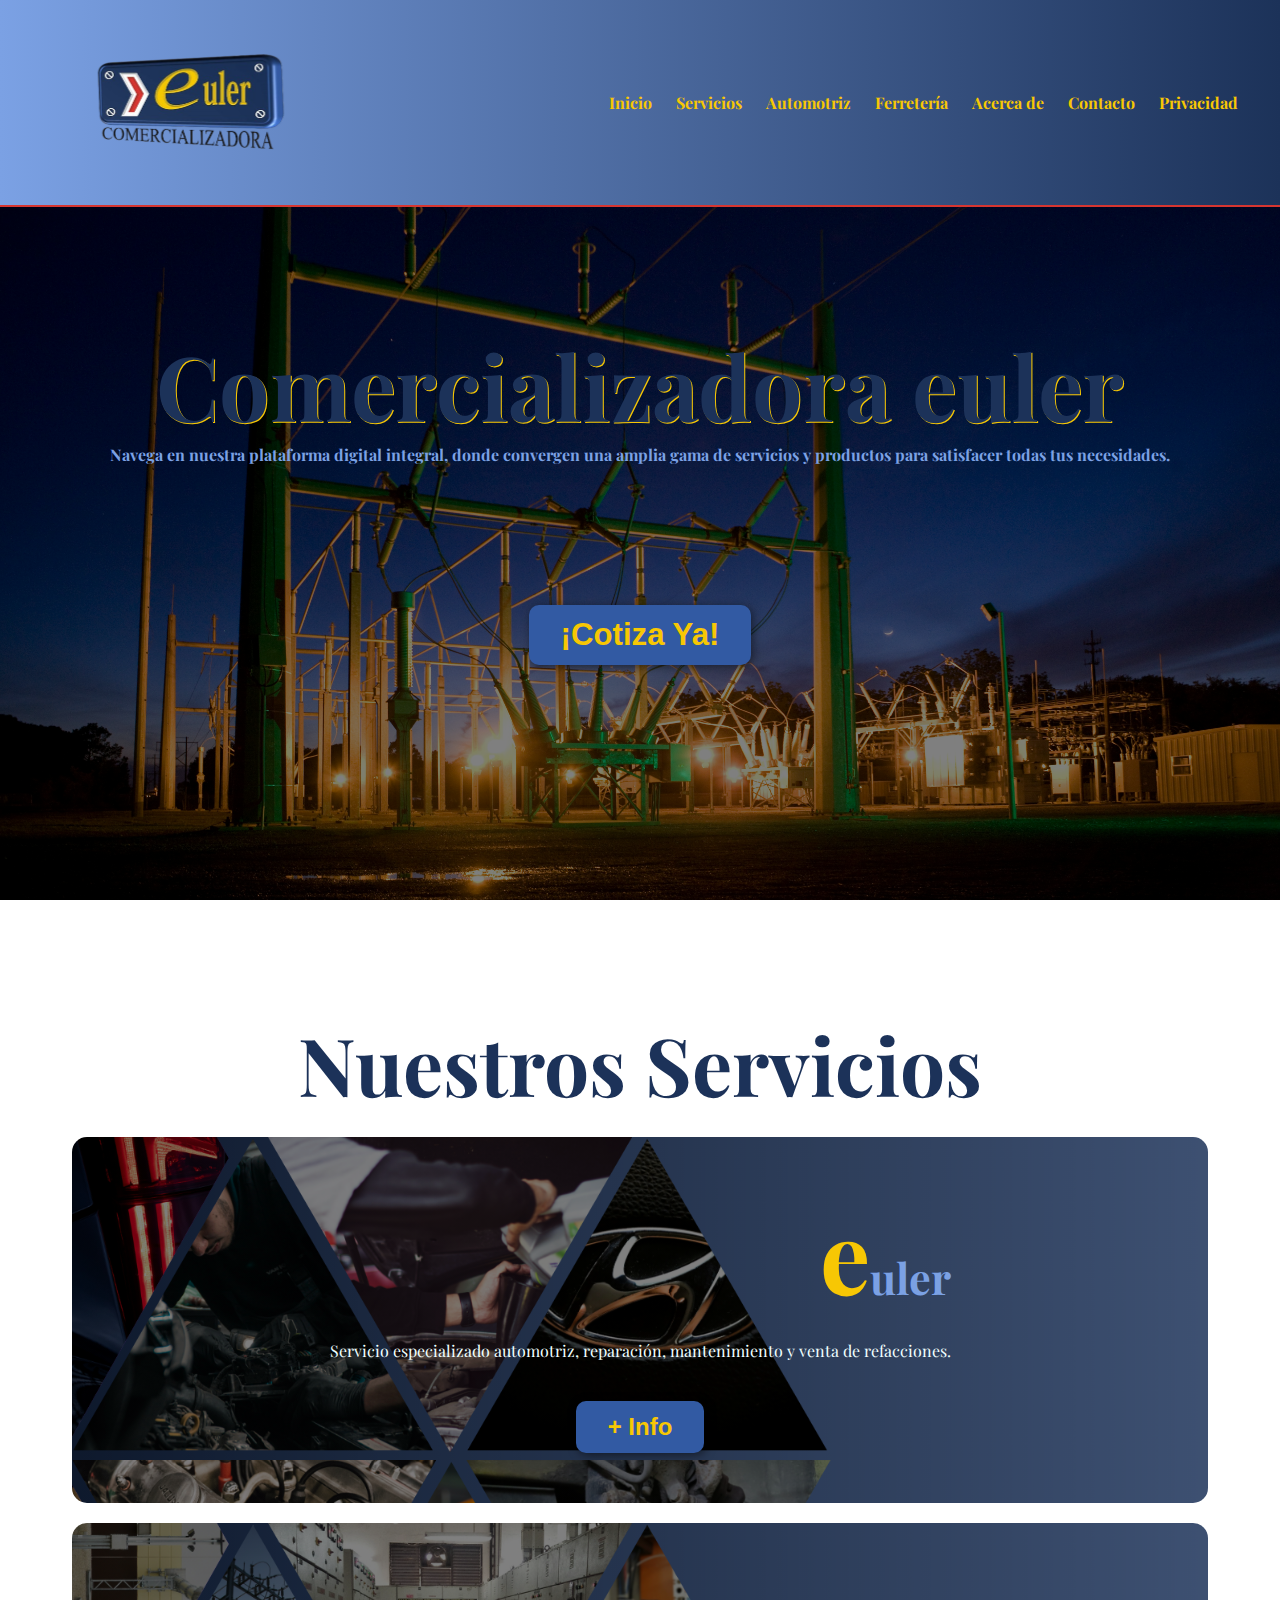
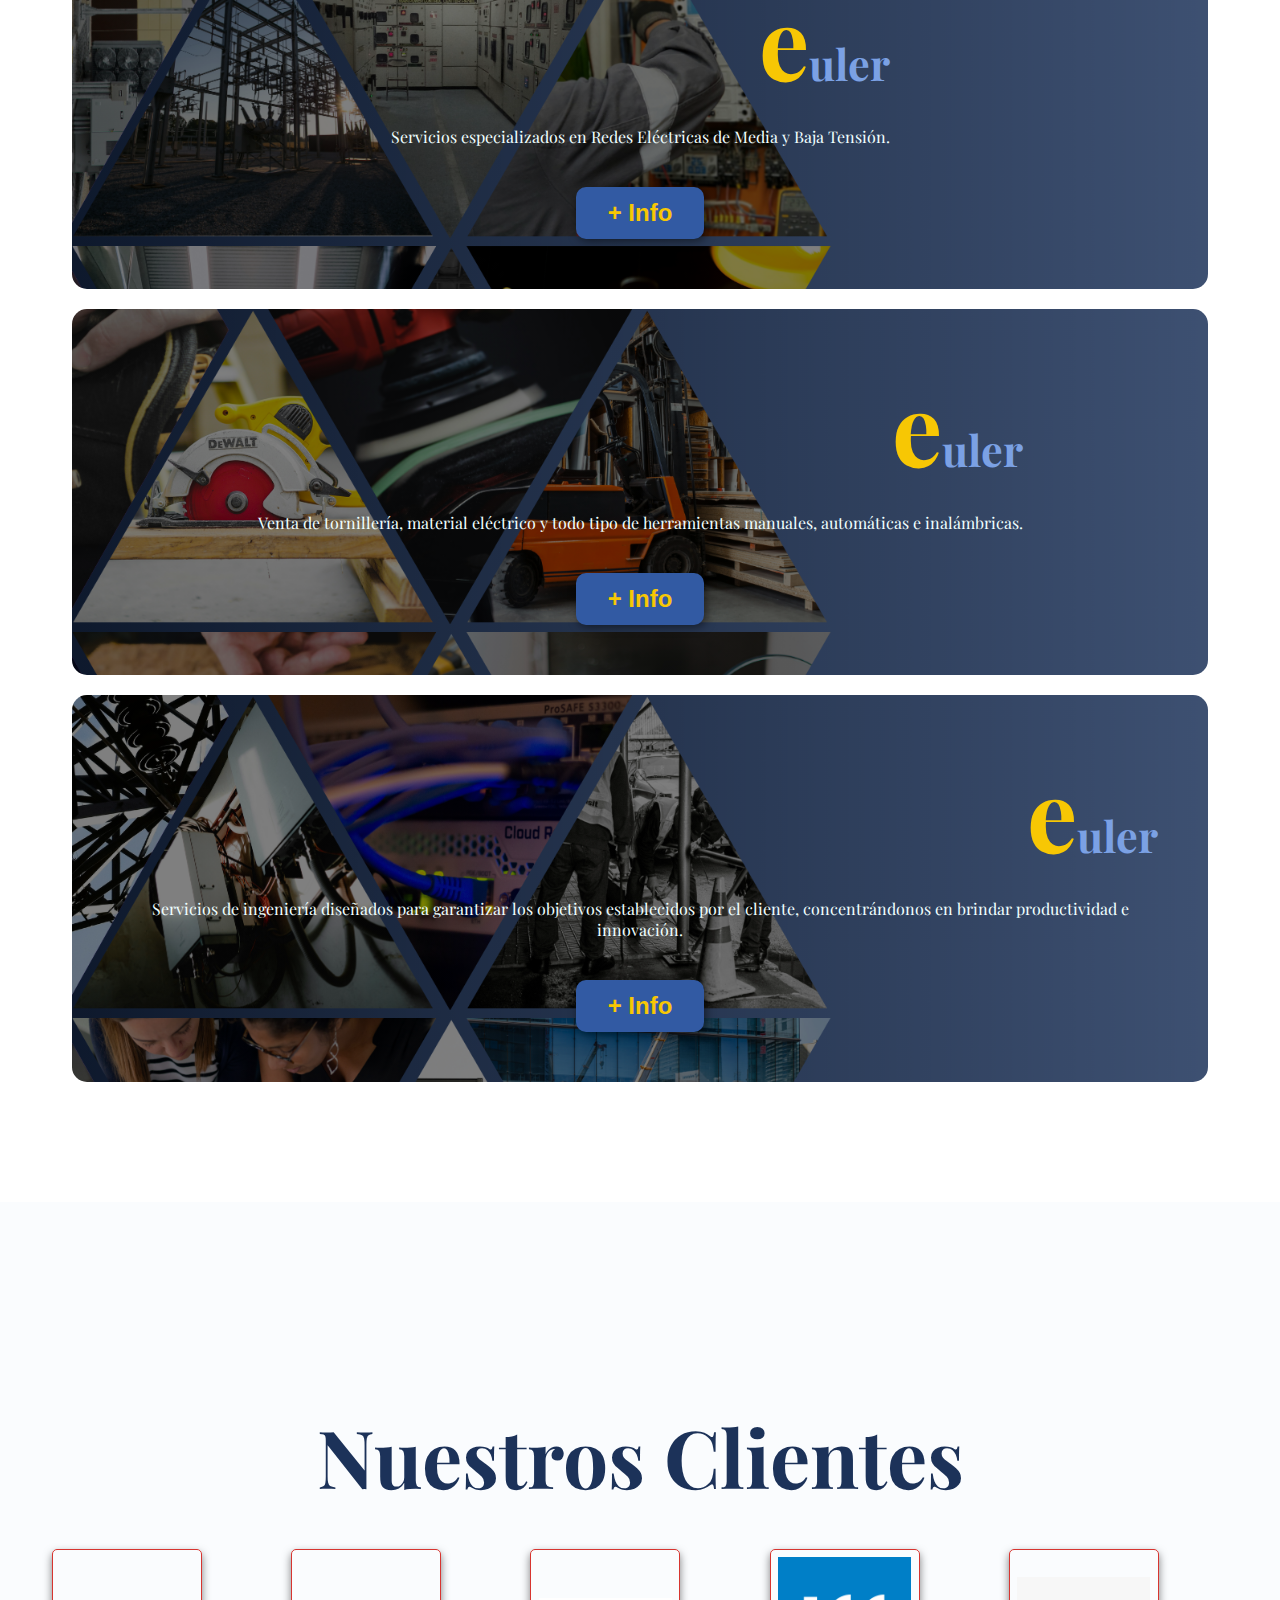
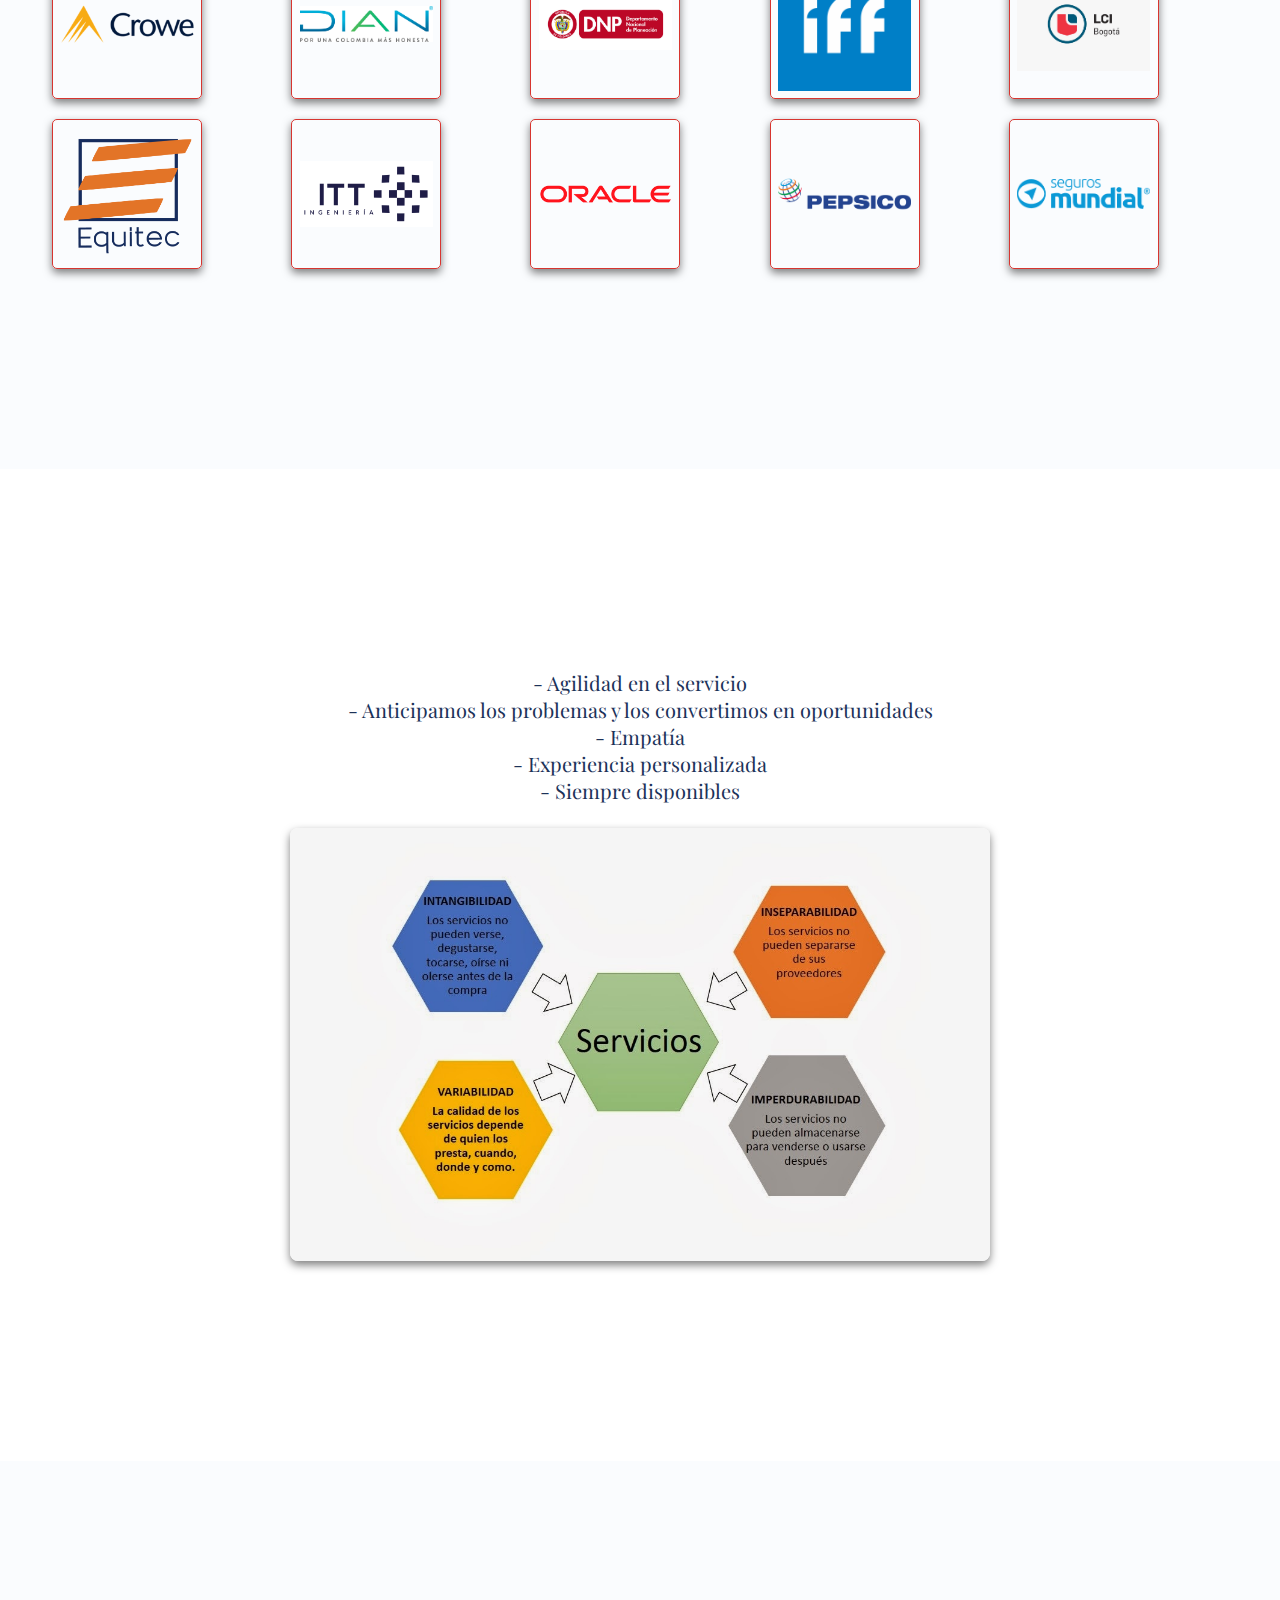
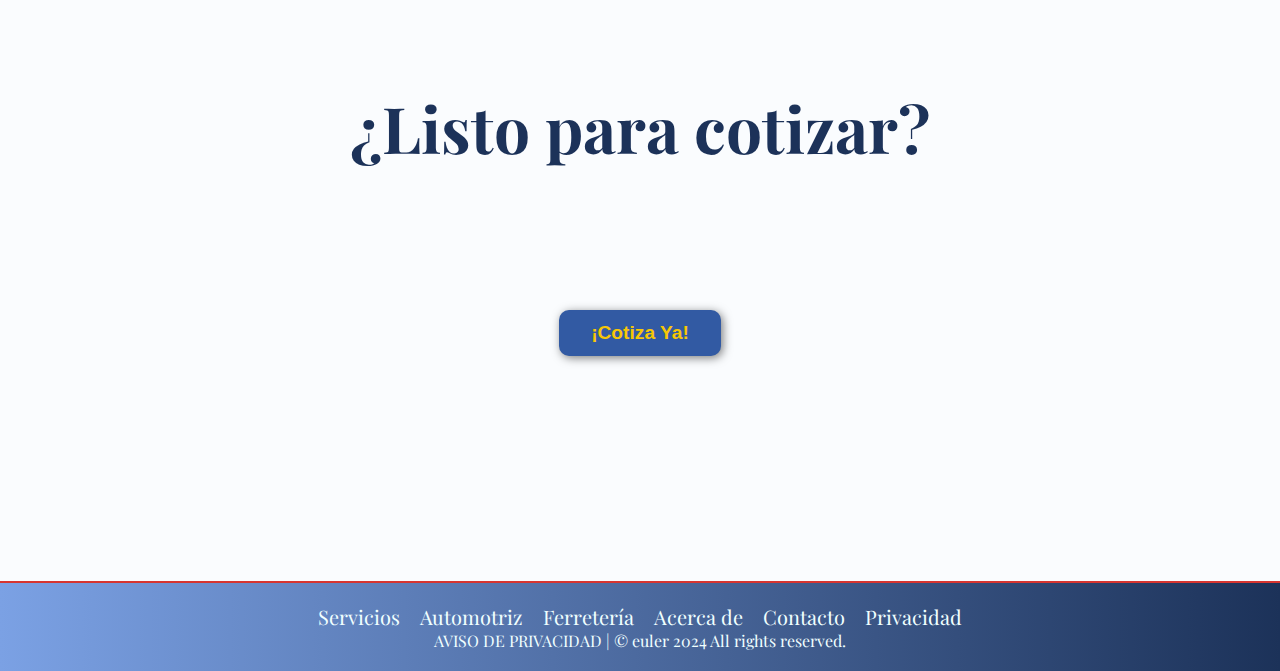
<file: index.html>
<!DOCTYPE html>
<html lang="en">

<head>
    <meta charset="UTF-8">
    <meta name="viewport" content="width=device-width, initial-scale=1.0">
    <title>Euler</title>    
    <link rel="stylesheet" href="styles.css">
    <link rel="icon" type="image/x-icon" href="images/IcoEuler.ico">

</head>

<body>

    <header>

        <div class="container">
            <img src="images/logoEuler-sinfondo.png" alt="logo">
            <nav>
                <a href="index.html">Inicio</a>
                <a href="servicios.html">Servicios</a>
                <a href="automotriz.html">Automotriz</a>
                <a href="ferreteria.html">Ferretería</a>
                <a href="acercade.html">Acerca de</a>
                <a href="contacto.html">Contacto</a>
                <a href="privacidad.html">Privacidad</a>
            </nav>
        </div>
    </header>

    <section id="hero">
        <H1>Comercializadora euler</H1>
        <h2>Navega en nuestra plataforma digital integral, donde convergen una amplia gama de servicios y
            productos para satisfacer todas tus necesidades.
        </h2>
        <form action="contacto.html"><button>¡Cotiza Ya!</button>
        </form>
    </section>



    <section id="nuestros-servicios">

        <div class="container">
            <h1>Nuestros Servicios</h1>
            <div class="programas">
                <div class="cartas">
                    <div class="cartas-content">
                    <h2><span>e</span>uler</h2>
                    <p>Servicio especializado automotriz, reparación, mantenimiento y venta de refacciones.</p>
                </div>
                    <form action="automotriz.html"><button>+ Info</button></form>
                </div>
                <div class="cartas">
                    <div class="cartas-content">
                    <h2><span>e</span>uler</h2>
                    <p>Servicios especializados en Redes Eléctricas de Media y Baja Tensión.</p>
                </div>
                    <form action="servicios.html"><button>+ Info</button></form>
                </div>
                <div class="cartas">
                    <div class="cartas-content">
                    <h2><span>e</span>uler</h2>
                    <p>Venta de tornillería, material eléctrico y todo tipo de herramientas manuales, automáticas e
                        inalámbricas.
                    </p>
                </div>
                    <form action="ferreteria.html"><button>+ Info</button></form>
                </div>
                <div class="cartas">
                    <div class="cartas-content">
                    <h2><span>e</span>uler</h2>
                    <p>Servicios de ingeniería diseñados para garantizar los objetivos establecidos por el cliente,
                        concentrándonos en brindar productividad
                        e innovación.
                    </p>
                </div>
                    <form action="servicios.html"><button>+ Info</button></form>
                </div>
            </div>
        </div>

    </section>

    <section id="nuestros-clientes">
        <div class="container">
            <h2>Nuestros Clientes</h2>
            <div class="clientes">
                <div class="cajas">
                    <img src="images/Crowe_Logo.png" alt="">
                </div>
                <div class="cajas">
                    <img src="images/dianLogo.jpg" alt="">
                </div>
                <div class="cajas">
                    <img src="images/dnpLogo.jpg" alt="">
                </div>
                <div class="cajas">
                    <img src="images/IFF_Logo.png" alt="">
                </div>
                <div class="cajas">
                    <img src="images/lciLogo.jpg" alt="">
                </div>
                <div class="cajas">
                    <img src="images/LogoEquitec.png" alt="">
                </div>
                <div class="cajas">
                    <img src="images/logoItt.png" alt="">
                </div>
                <div class="cajas">
                    <img src="images/Oracle-Logo.png" alt="">
                </div>
                <div class="cajas">
                    <img src="images/PepsiCo_logo.png" alt="">
                </div>
                <div class="cajas">
                    <img src="images/segurosMLogo.png" alt="">
                </div>
            </div>
        </div>
    </section>

    <section id="caracteristicas">
        <div class="container">
            <ul>
                <div class="li">- Agilidad en el servicio</div>
                <div class="li">- Anticipamos los problemas y los convertimos en oportunidades</div>
                <div class="li">- Empatía</div>
                <div class="li">- Experiencia personalizada</div>
                <div class="li">- Siempre disponibles</div>
                <img src="images/caracteristicas.jpg" alt="">
            </ul>
        </div>
    </section>

    <section id="final">
        <h2>¿Listo para cotizar?</h2>
        <form action="contacto.html"><button>¡Cotiza Ya!</button>
        </form>
    </section>

    <footer>
        <div class="container">
            <div class="links">
                <ul>
                    <li><a href="servicios.html">Servicios</a></li>
                    <li><a href="automotriz.html">Automotriz</a></li>
                    <li><a href="ferreteria.html">Ferretería</a></li>
                    <li><a href="acercade.html">Acerca de</a></li>
                    <li><a href="contacto.html">Contacto</a></li>
                    <li><a href="privacidad.html">Privacidad</a></li>
                </ul>
            </div>
            <div class="aviso-privacidad">
                <p>AVISO DE PRIVACIDAD | © euler 2024 All rights reserved.</p>
            </div>
        </div>
    </footer>

</body>

</html>
</file>
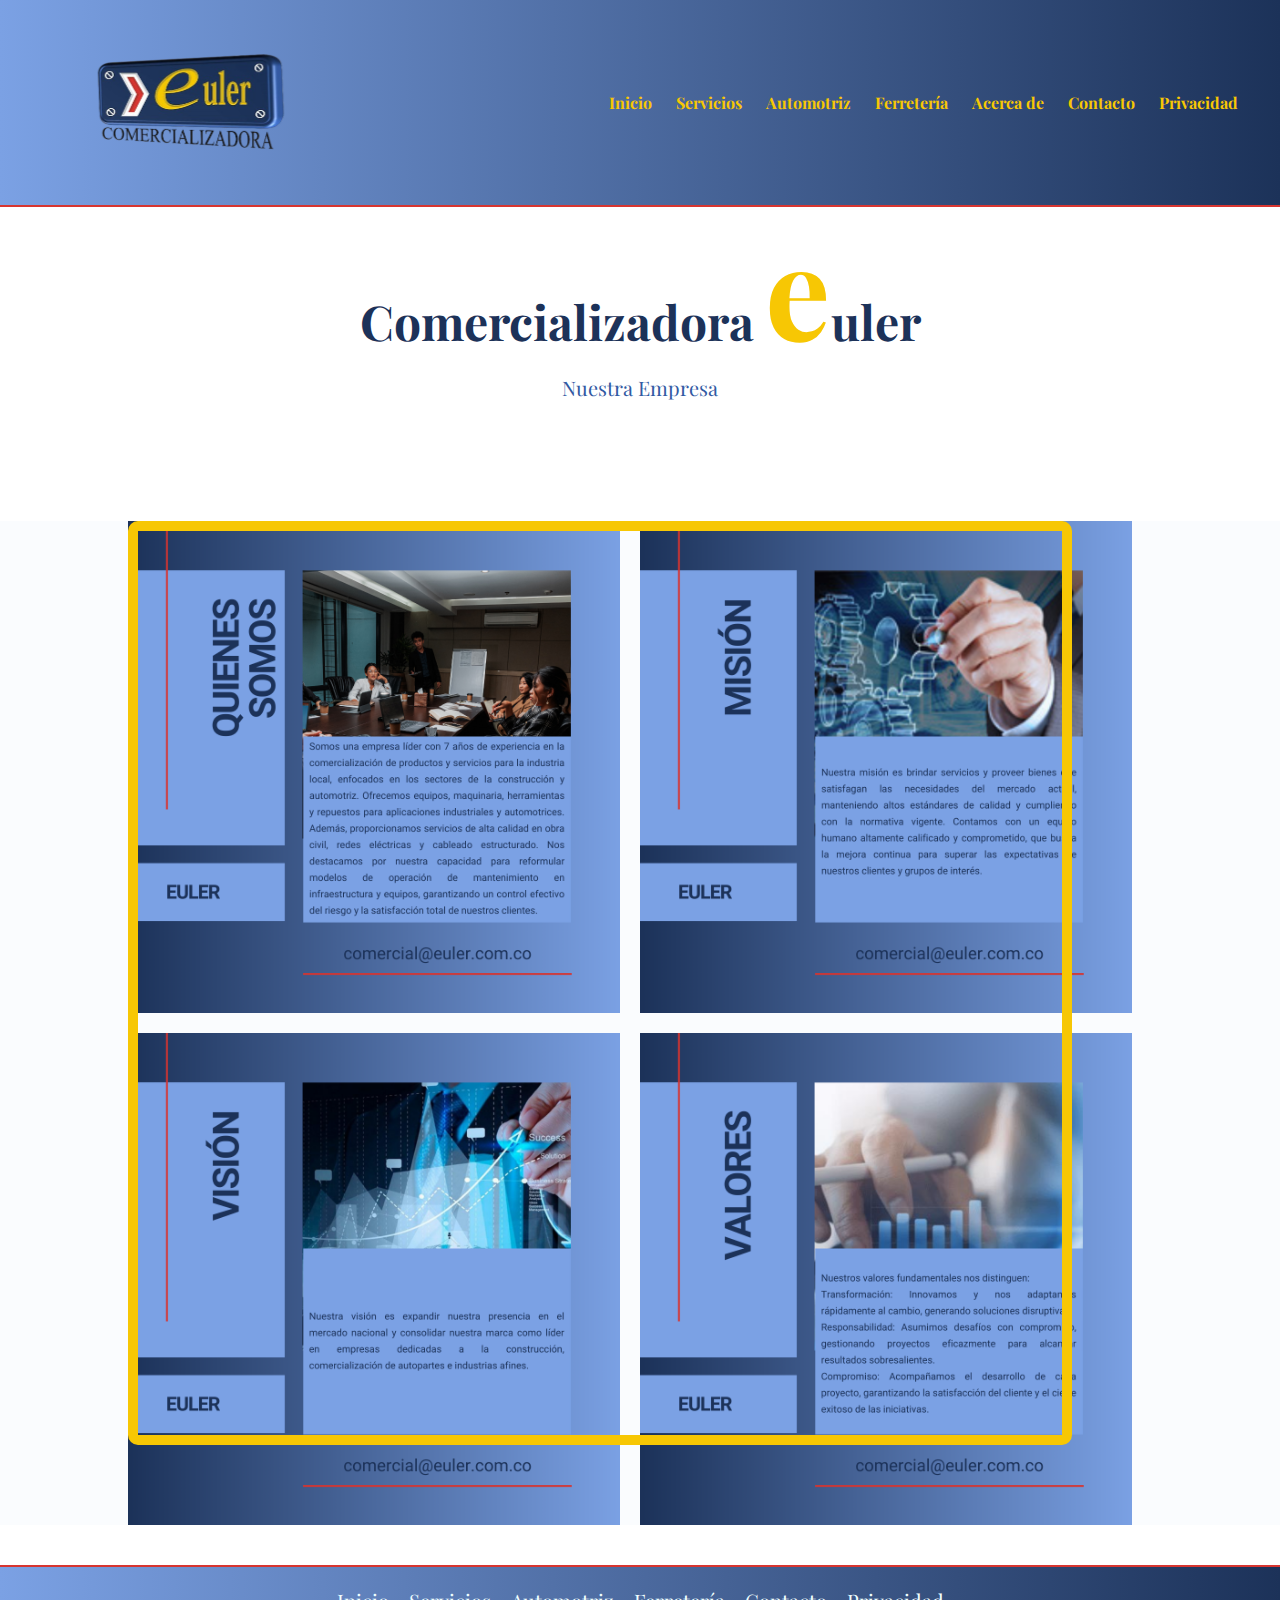
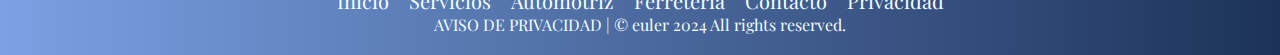
<file: acercade.html>
<!DOCTYPE html>
<html lang="en">

<head>
    <meta charset="UTF-8">
    <meta name="viewport" content="width=device-width, initial-scale=1.0">
    <title>Document</title>
    <link rel="stylesheet" href="styles.css">
    <link rel="icon" type="image/x-icon" href="images/IcoEuler.ico">
</head>

<body>
    <header>

        <div class="container">
            <img src="images/logoEuler-sinfondo.png" alt="logo">
            <nav>
                <a href="index.html">Inicio</a>
                <a href="servicios.html">Servicios</a>
                <a href="automotriz.html">Automotriz</a>
                <a href="ferreteria.html">Ferretería</a>
                <a href="acercade.html">Acerca de</a>
                <a href="contacto.html">Contacto</a>
                <a href="privacidad.html">Privacidad</a>
            </nav>
        </div>
    </header>

    <section id="acercade">
        <div id="acercade-container">
            <div class="acercade-titulo">

                <h1>Comercializadora <span>e</span>uler</h1>
                <p>Nuestra Empresa</p>

            </div>
        </div>
    </section>

    <section id="somos">
        <div class="Acercade">
            <div class="margen"></div>
            <img src="images/quienesSomos.png" alt="quienes somos">
            <img src="images/Mision.png" alt="mision">
            <img src="images/vision.png" alt="vision">
            <img src="images/valores.png" alt="valores">
        </div>
    </section>

    <footer>
        <div class="container">
            <div class="links">
                <ul>
                    <li><a href="index.html">Inicio</a></li>
                    <li><a href="servicios.html">Servicios</a></li>
                    <li><a href="automotriz.html">Automotriz</a></li>
                    <li><a href="ferreteria.html">Ferretería</a></li>                    
                    <li><a href="contacto.html">Contacto</a></li>
                    <li><a href="privacidad.html">Privacidad</a></li>
                </ul>
            </div>
            <div class="aviso-privacidad">
                <p>AVISO DE PRIVACIDAD | © euler 2024 All rights reserved.</p>
            </div>
        </div>
    </footer>

</body>

</html>
</file>
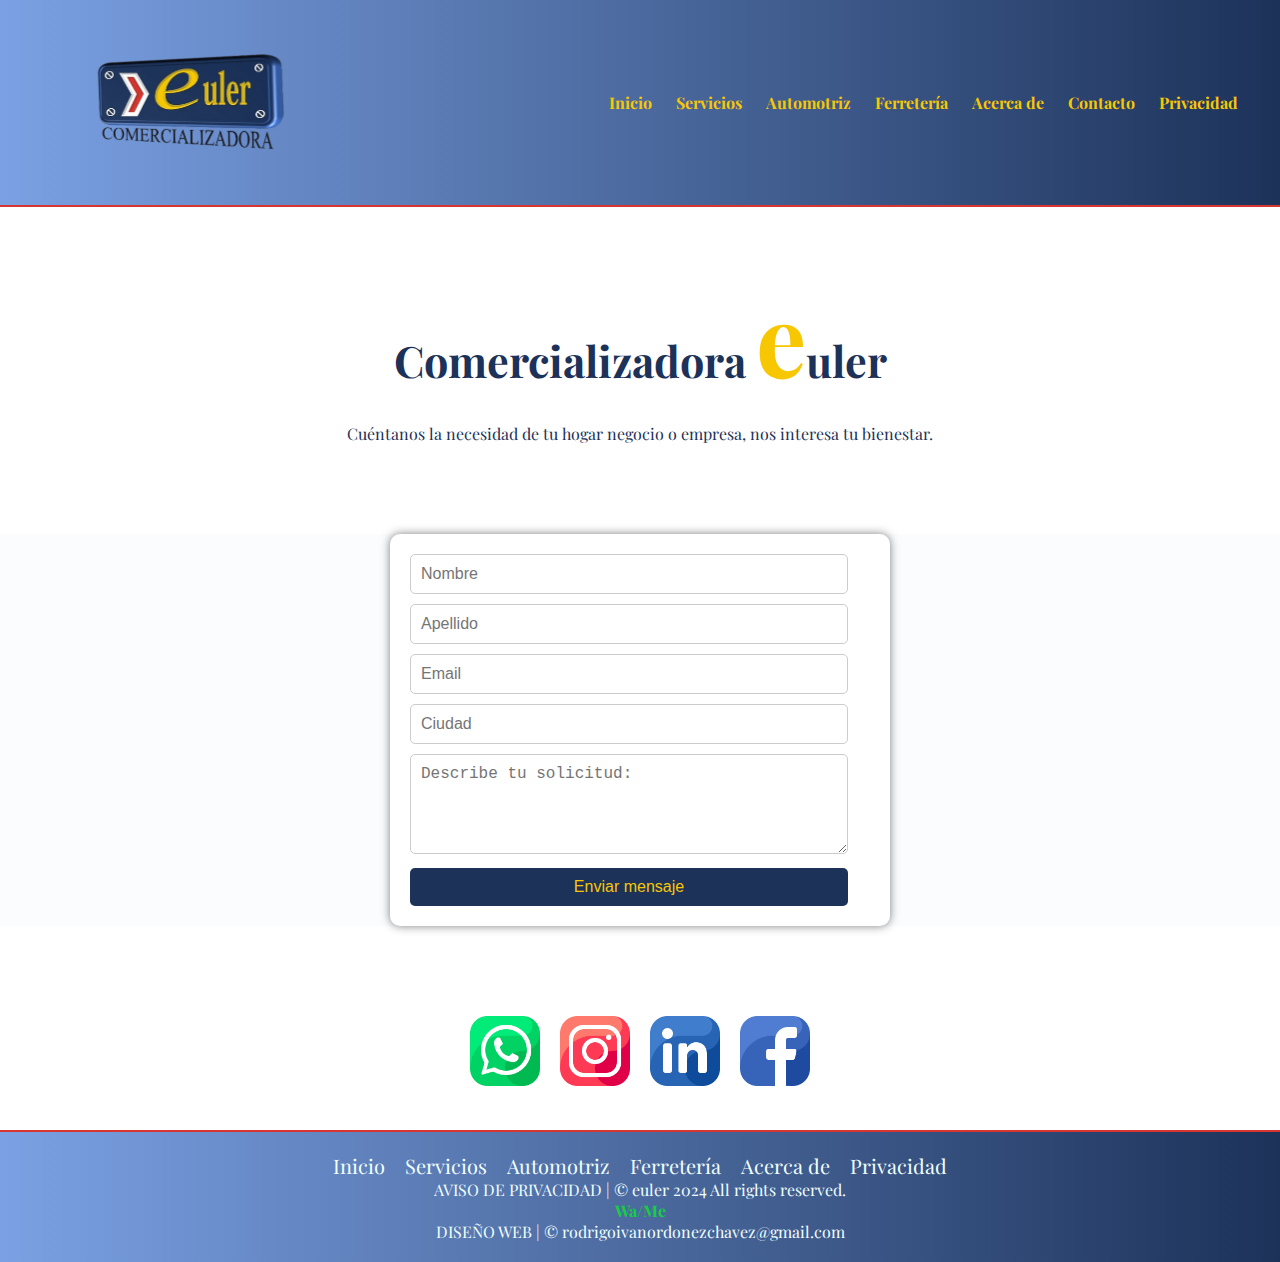
<file: contacto.html>
<!DOCTYPE html>
<html lang="en">

<head>
    <meta charset="UTF-8">
    <meta name="viewport" content="width=device-width, initial-scale=1.0">
    <title>Contacto</title>
    <link rel="stylesheet" href="styles.css">
    <link rel="icon" type="image/x-icon" href="images/IcoEuler.ico">
</head>

<body>

    <header>

        <div class="container">
            <img src="images/logoEuler-sinfondo.png" alt="logo">
            <nav>
                <a href="index.html">Inicio</a>
                <a href="servicios.html">Servicios</a>
                <a href="automotriz.html">Automotriz</a>
                <a href="ferreteria.html">Ferretería</a>
                <a href="acercade.html">Acerca de</a>
                <a href="contacto.html">Contacto</a>
                <a href="privacidad.html">Privacidad</a>
            </nav>
        </div>
    </header>

    <section id="hero-contact">
        <div id="contact-container">
            <div class="texto-contact">
                <h2>Comercializadora <span>e</span>uler</h2>
                <p>Cuéntanos la necesidad de tu hogar negocio o empresa, nos interesa tu bienestar.</p>
            </div>
        </div>
    </section>

    <section id="formulario">
        <div id="form-container">
            <div class="row">
                <div class="col-md-7 col-md-offset-2">
                    <form action="#" class="contact-form" method="post">
                        <div class="form-group">
                            <input type="text" class="form-control" placeholder="Nombre" name="nombre">
                        </div>
                        <div class="form-group">
                            <input type="text" class="form-control" placeholder="Apellido" name="apellido">
                        </div>
                        <div class="form-group">
                            <input type="email" class="form-control" placeholder="Email" name="email">
                        </div>
                        <div class="form-group">
                            <input type="text" class="form-control" placeholder="Ciudad" name="ciudad">
                        </div>
                        <div class="form-group">
                            <textarea name="descripcion" class="form-control"
                                placeholder="Describe tu solicitud:"></textarea>
                        </div>
                        <div class="form-group">
                            <input type="submit" value="Enviar mensaje" class="btn-success">
                        </div>

                    </form>
                </div>
            </div>
        </div>
    </section>

    <section id="social">
        <div id="social-container">
            <a href="https://wa.me/+573134901180?text=Hola,%20estoy%20interesado%20en%20tu%20producto/servicio"
                target="_blank">
                <img src="images/whatsapp.png" class="mr-2" alt="WhatsApp">
            </a>
            <a href="#" target="_blank">
                <img src="images/instagram.png" class="mr-2" alt="Instagram">
            </a>
            <a href="#" target="_blank">
                <img src="images/linkedin.png" class="mr-2" alt="Linkedin">
            </a>
            <a href="#" target="_blank">
                <img src="images/facebook.png" class="mr-2" alt="facebook">
            </a>
        </div>
    </section>


    <footer>
        <div class="container">
            <div class="links">
                <ul>
                    <li><a href="index.html">Inicio</a></li>
                    <li><a href="servicios.html">Servicios</a></li>
                    <li><a href="automotriz.html">Automotriz</a></li>
                    <li><a href="ferreteria.html">Ferretería</a></li>
                    <li><a href="acercade.html">Acerca de</a></li>                    
                    <li><a href="privacidad.html">Privacidad</a></li>
                </ul>
            </div>
            <div class="aviso-privacidad">
                <p>AVISO DE PRIVACIDAD | © euler 2024 All rights reserved.</p>
            </div>
            <div class="developer">
                <a href="https://wa.me/+573022283964?text=Hola,%20estoy%20interesado%20en%20tu%20producto/servicio"
                    target="_blank">Wa/Me</a>
                <p>DISEÑO WEB | © rodrigoivanordonezchavez@gmail.com</p>
            </div>
        </div>
    </footer>

</body>

</html>
</file>
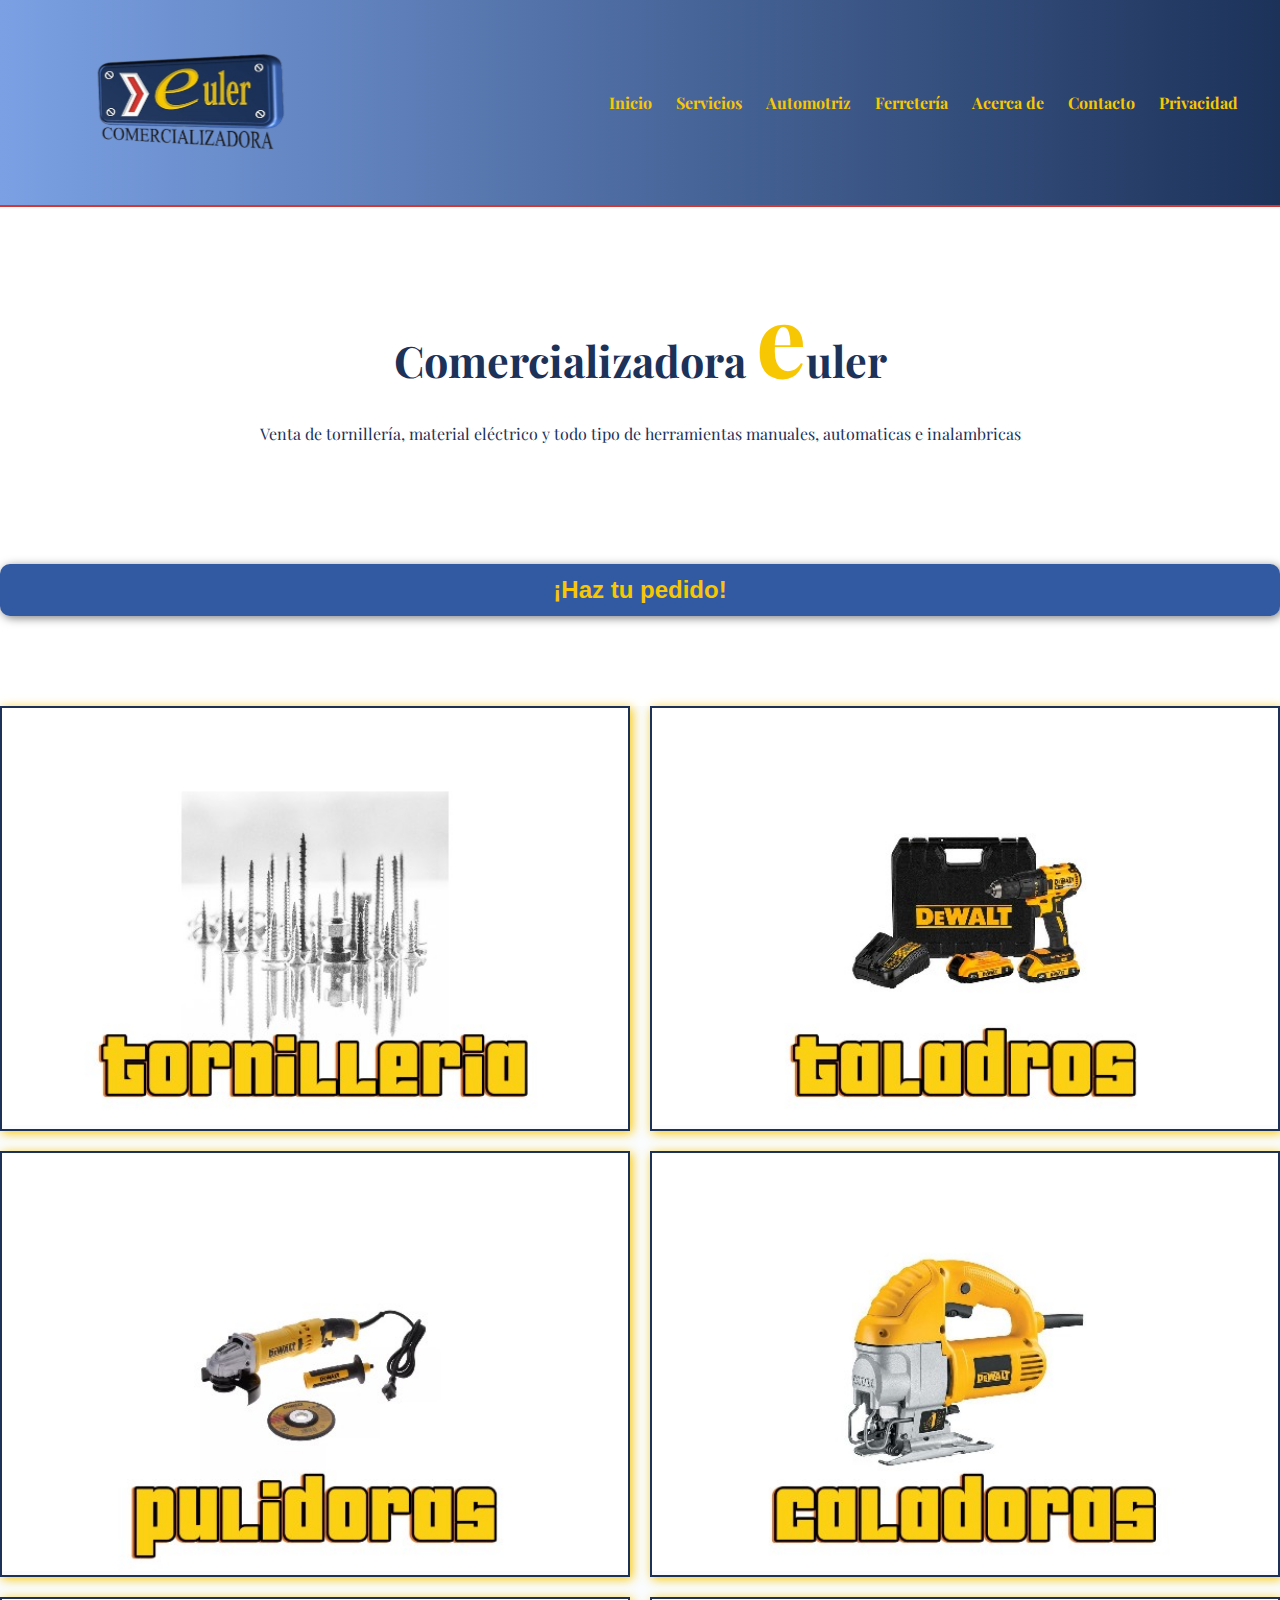
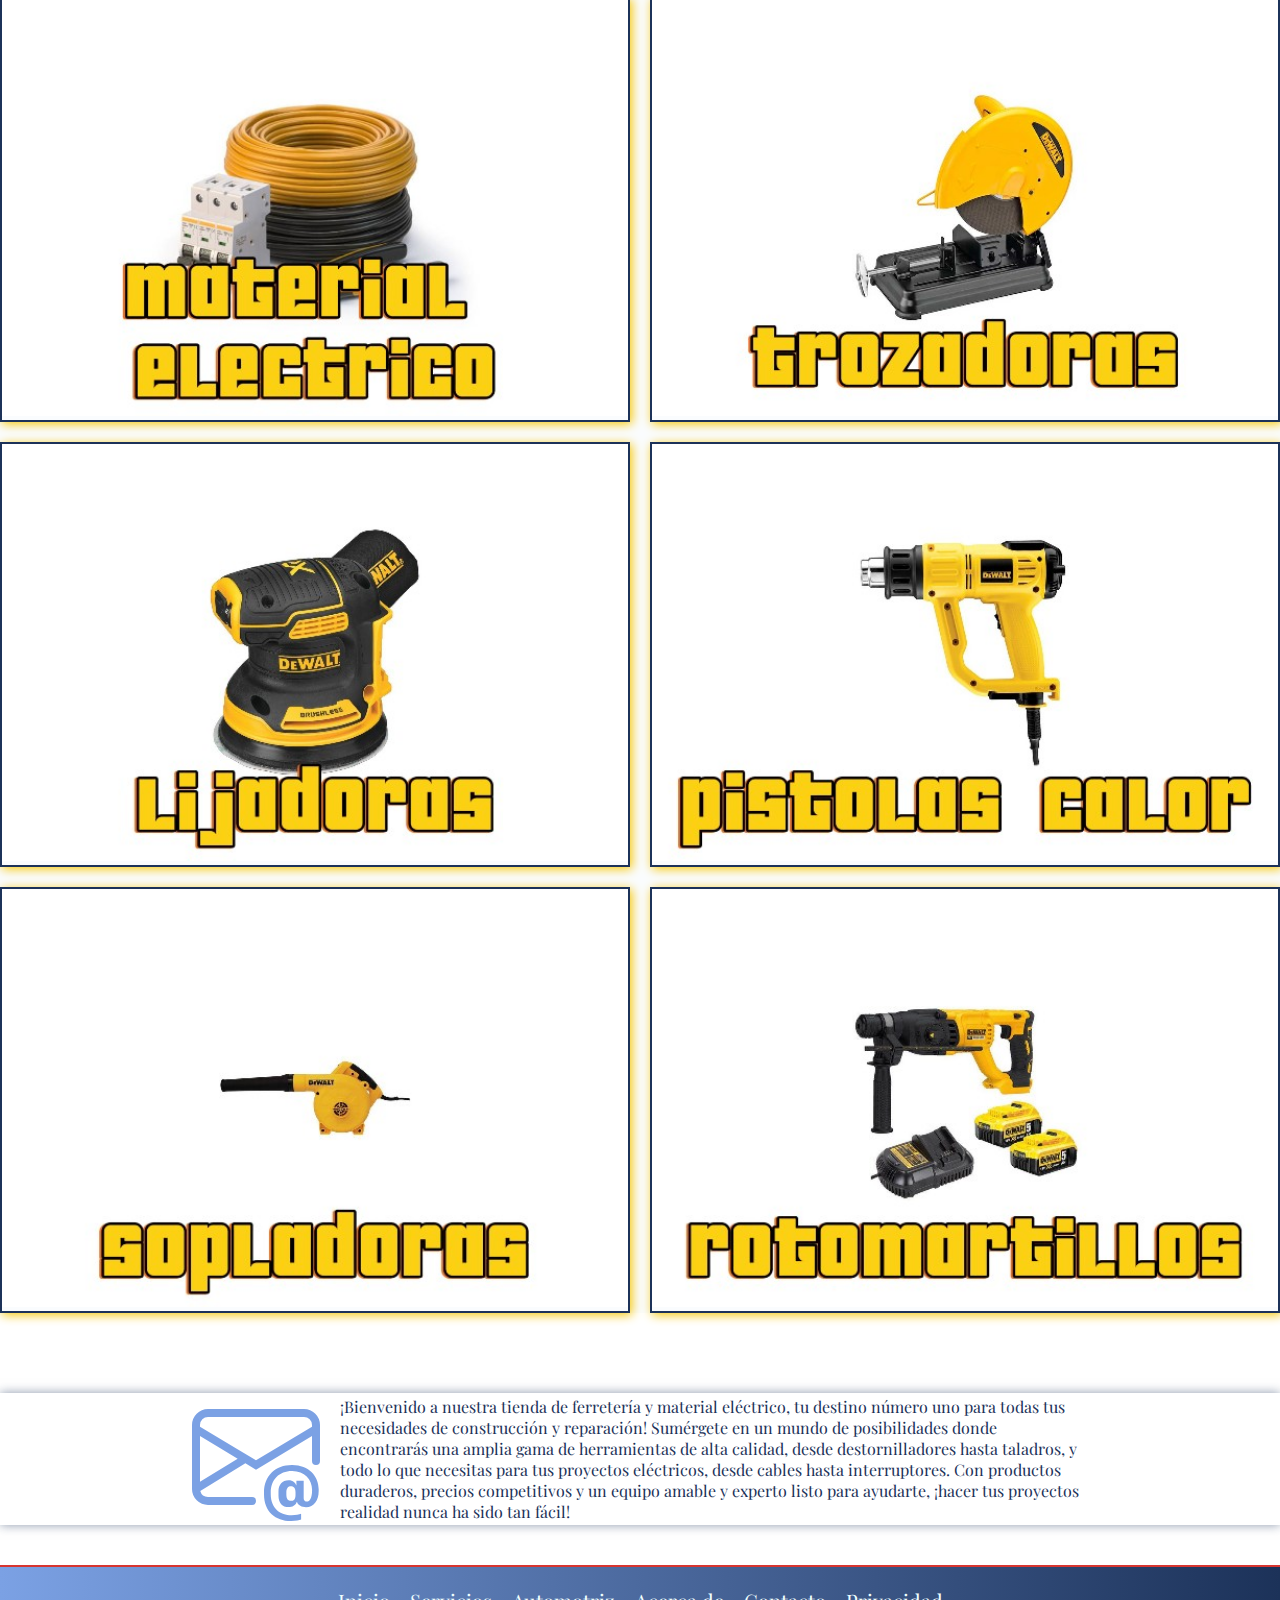
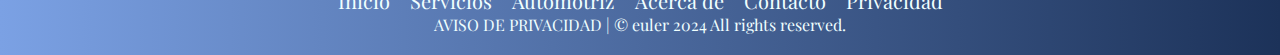
<file: ferreteria.html>
<!DOCTYPE html>
<html lang="en">

<head>
    <meta charset="UTF-8">
    <meta name="viewport" content="width=device-width, initial-scale=1.0">
    <title>Ferretería</title>
    <link rel="stylesheet" href="styles.css">
    <link rel="icon" type="image/x-icon" href="images/IcoEuler.ico">
</head>

<body>

    <header>

        <div class="container">
            <img src="images/logoEuler-sinfondo.png" alt="logo">
            <nav>
                <a href="index.html">Inicio</a>
                <a href="servicios.html">Servicios</a>
                <a href="automotriz.html">Automotriz</a>
                <a href="ferreteria.html">Ferretería</a>
                <a href="acercade.html">Acerca de</a>
                <a href="contacto.html">Contacto</a>
                <a href="privacidad.html">Privacidad</a>
            </nav>
        </div>
    </header>

    <section id="hero-ferre">
        <div id="ferre-container">
            <div class="texto-ferre">
                <h2>Comercializadora <span>e</span>uler</h2>
                <p>Venta de tornillería, material eléctrico y todo tipo de herramientas manuales, automaticas e
                    inalambricas</p>
                <form action="contacto.html"><button>¡Haz tu pedido!</button></form>
            </div>
        </div>
    </section>

    <section id="productos">
        <div class="producto">
            <img src="images/tornilleria.jpeg" alt="portada">
            
        </div>
        <div class="producto">
            <img src="images/taladros.jpeg" alt="tornillería">
            
        </div>
        <div class="producto">
            <img src="images/pulidoras.jpeg" alt="portada">
            
        </div>
        <div class="producto">
            <img src="images/caladoras.jpeg" alt="tornillería">
            
        </div>
        <div class="producto">
            <img src="images/materialElectrico.jpeg" alt="portada">
            
        </div>
        <div class="producto">
            <img src="images/trozadoras.jpeg" alt="tornillería">
            
        </div>
        <div class="producto">
            <img src="images/lijadoras.jpeg" alt="portada">
            
        </div>
        <div class="producto">
            <img src="images/pistolas.jpeg" alt="tornillería">
            
        </div>
        <div class="producto">
            <img src="images/sopladoras.jpeg" alt="portada">
            
        </div>
        <div class="producto">
            <img src="images/rotomartillos.jpeg" alt="tornillería">
            
        </div>
    </section>

    <section id="final-ferre">
        <div id="final-container">
            <div class="texto-final">
                <div class="icono-final">
                    <a href="contacto.html">
                        <svg xmlns="http://www.w3.org/2000/svg" width="128" height="128" fill="currentColor" class="bi bi-envelope-at" viewBox="0 0 16 16">
                            <path d="M2 2a2 2 0 0 0-2 2v8.01A2 2 0 0 0 2 14h5.5a.5.5 0 0 0 0-1H2a1 1 0 0 1-.966-.741l5.64-3.471L8 9.583l7-4.2V8.5a.5.5 0 0 0 1 0V4a2 2 0 0 0-2-2zm3.708 6.208L1 11.105V5.383zM1 4.217V4a1 1 0 0 1 1-1h12a1 1 0 0 1 1 1v.217l-7 4.2z"/>
                            <path d="M14.247 14.269c1.01 0 1.587-.857 1.587-2.025v-.21C15.834 10.43 14.64 9 12.52 9h-.035C10.42 9 9 10.36 9 12.432v.214C9 14.82 10.438 16 12.358 16h.044c.594 0 1.018-.074 1.237-.175v-.73c-.245.11-.673.18-1.18.18h-.044c-1.334 0-2.571-.788-2.571-2.655v-.157c0-1.657 1.058-2.724 2.64-2.724h.04c1.535 0 2.484 1.05 2.484 2.326v.118c0 .975-.324 1.39-.639 1.39-.232 0-.41-.148-.41-.42v-2.19h-.906v.569h-.03c-.084-.298-.368-.63-.954-.63-.778 0-1.259.555-1.259 1.4v.528c0 .892.49 1.434 1.26 1.434.471 0 .896-.227 1.014-.643h.043c.118.42.617.648 1.12.648m-2.453-1.588v-.227c0-.546.227-.791.573-.791.297 0 .572.192.572.708v.367c0 .573-.253.744-.564.744-.354 0-.581-.215-.581-.8Z"/>
                          </svg>
                    </a>
                
                </div>
                <p>¡Bienvenido a nuestra tienda de ferretería y material eléctrico, tu destino número uno para todas tus
                    necesidades de construcción y reparación! Sumérgete en un mundo de posibilidades donde encontrarás
                    una amplia gama de herramientas de alta calidad, desde destornilladores hasta taladros, y todo lo
                    que necesitas para tus proyectos eléctricos, desde cables hasta interruptores. Con productos
                    duraderos, precios competitivos y un equipo amable y experto listo para ayudarte, ¡hacer tus
                    proyectos realidad nunca ha sido tan fácil!</p>
            </div>
        </div>

    </section>

    <script>
        const carousel = document.querySelector('.carousel');
        const prevBtn = document.getElementById('prevBtn');
        const nextBtn = document.getElementById('nextBtn');
        let counter = 0;
        const slideWidth = carousel.querySelector('img').clientWidth;

        nextBtn.addEventListener('click', () => {
            if (counter >= carousel.children.length - 1) return;
            counter++;
            carousel.style.transform = `translateX(${-slideWidth * counter}px)`;
        });

        prevBtn.addEventListener('click', () => {
            if (counter <= 0) return;
            counter--;
            carousel.style.transform = `translateX(${-slideWidth * counter}px)`;
        });
    </script>

    <footer>
        <div class="container">
            <div class="links">
                <ul>
                    <li><a href="index.html">Inicio</a></li>
                    <li><a href="servicios.html">Servicios</a></li>
                    <li><a href="automotriz.html">Automotriz</a></li>
                    <li><a href="acercade.html">Acerca de</a></li>
                    <li><a href="contacto.html">Contacto</a></li>
                    <li><a href="privacidad.html">Privacidad</a></li>
                </ul>
            </div>
            <div class="aviso-privacidad">
                <p>AVISO DE PRIVACIDAD | © euler 2024 All rights reserved.</p>
            </div>
        </div>
    </footer>

</body>

</html>
</file>
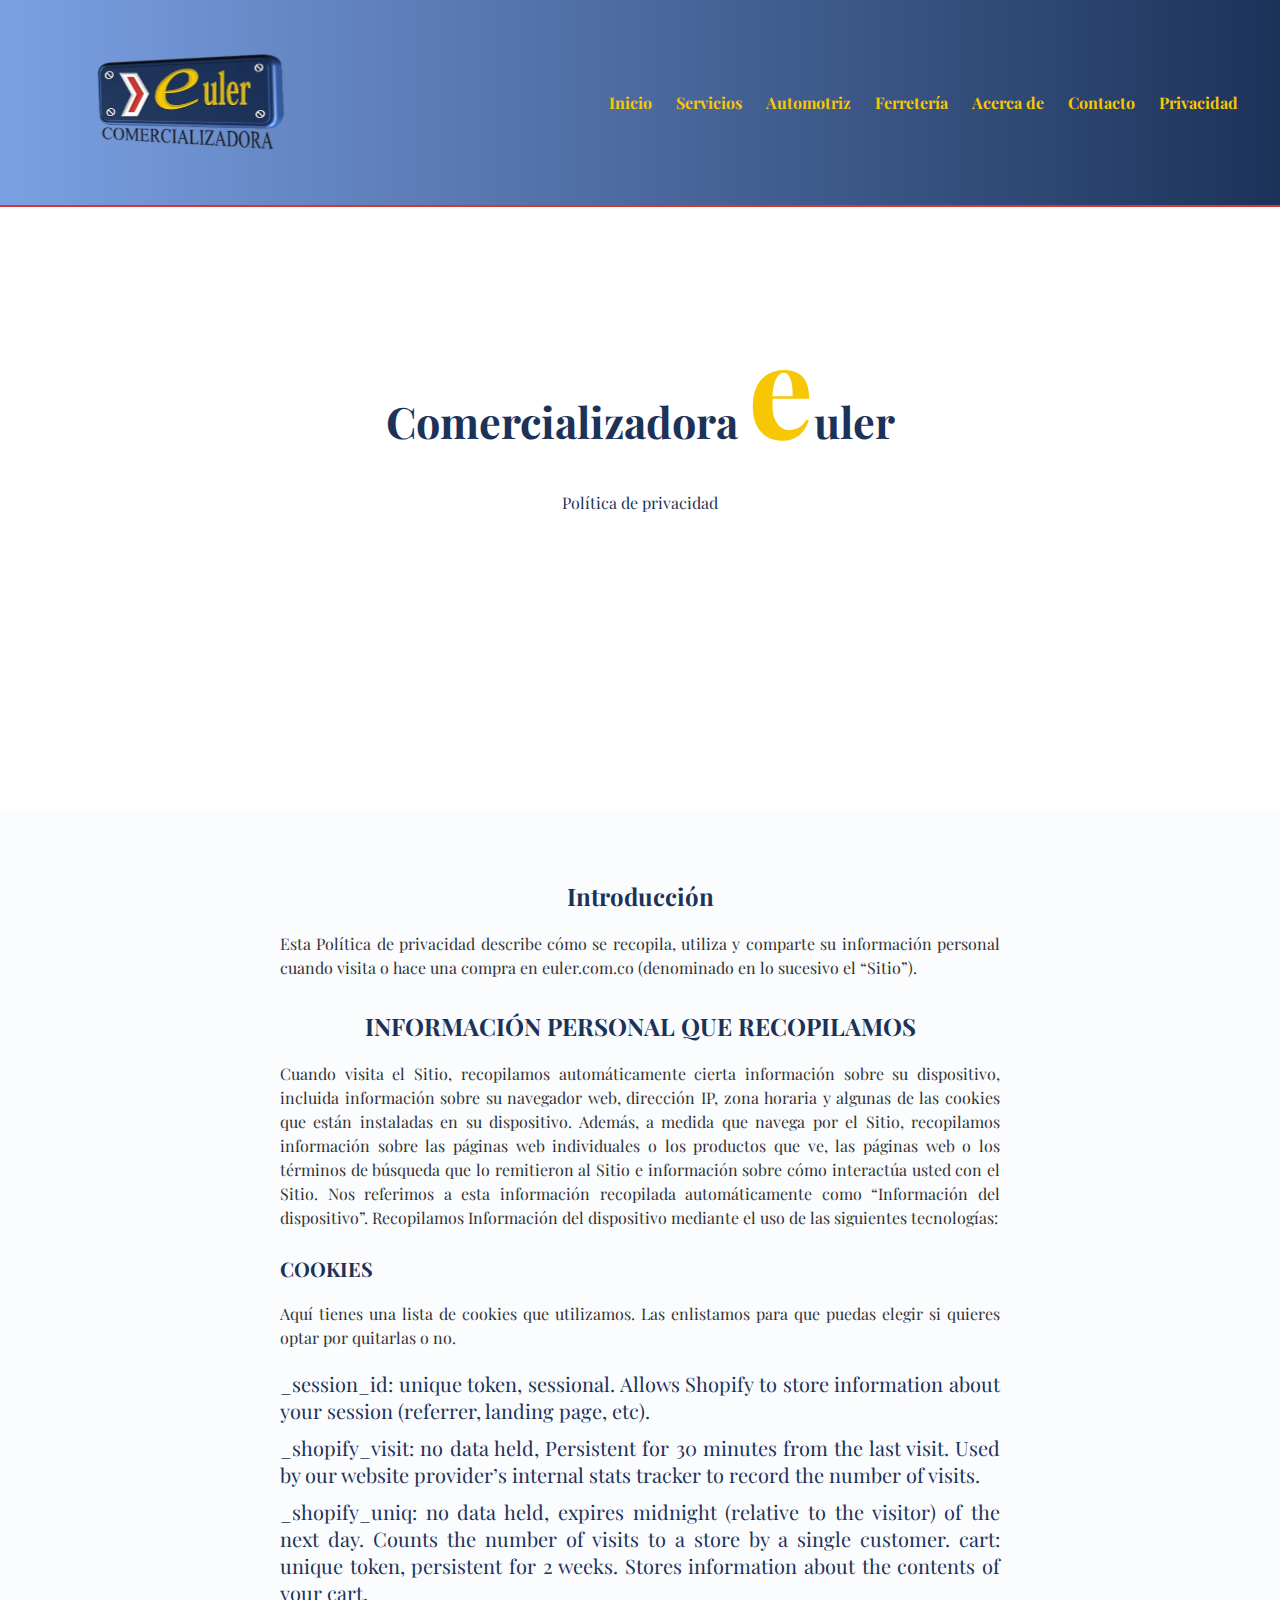
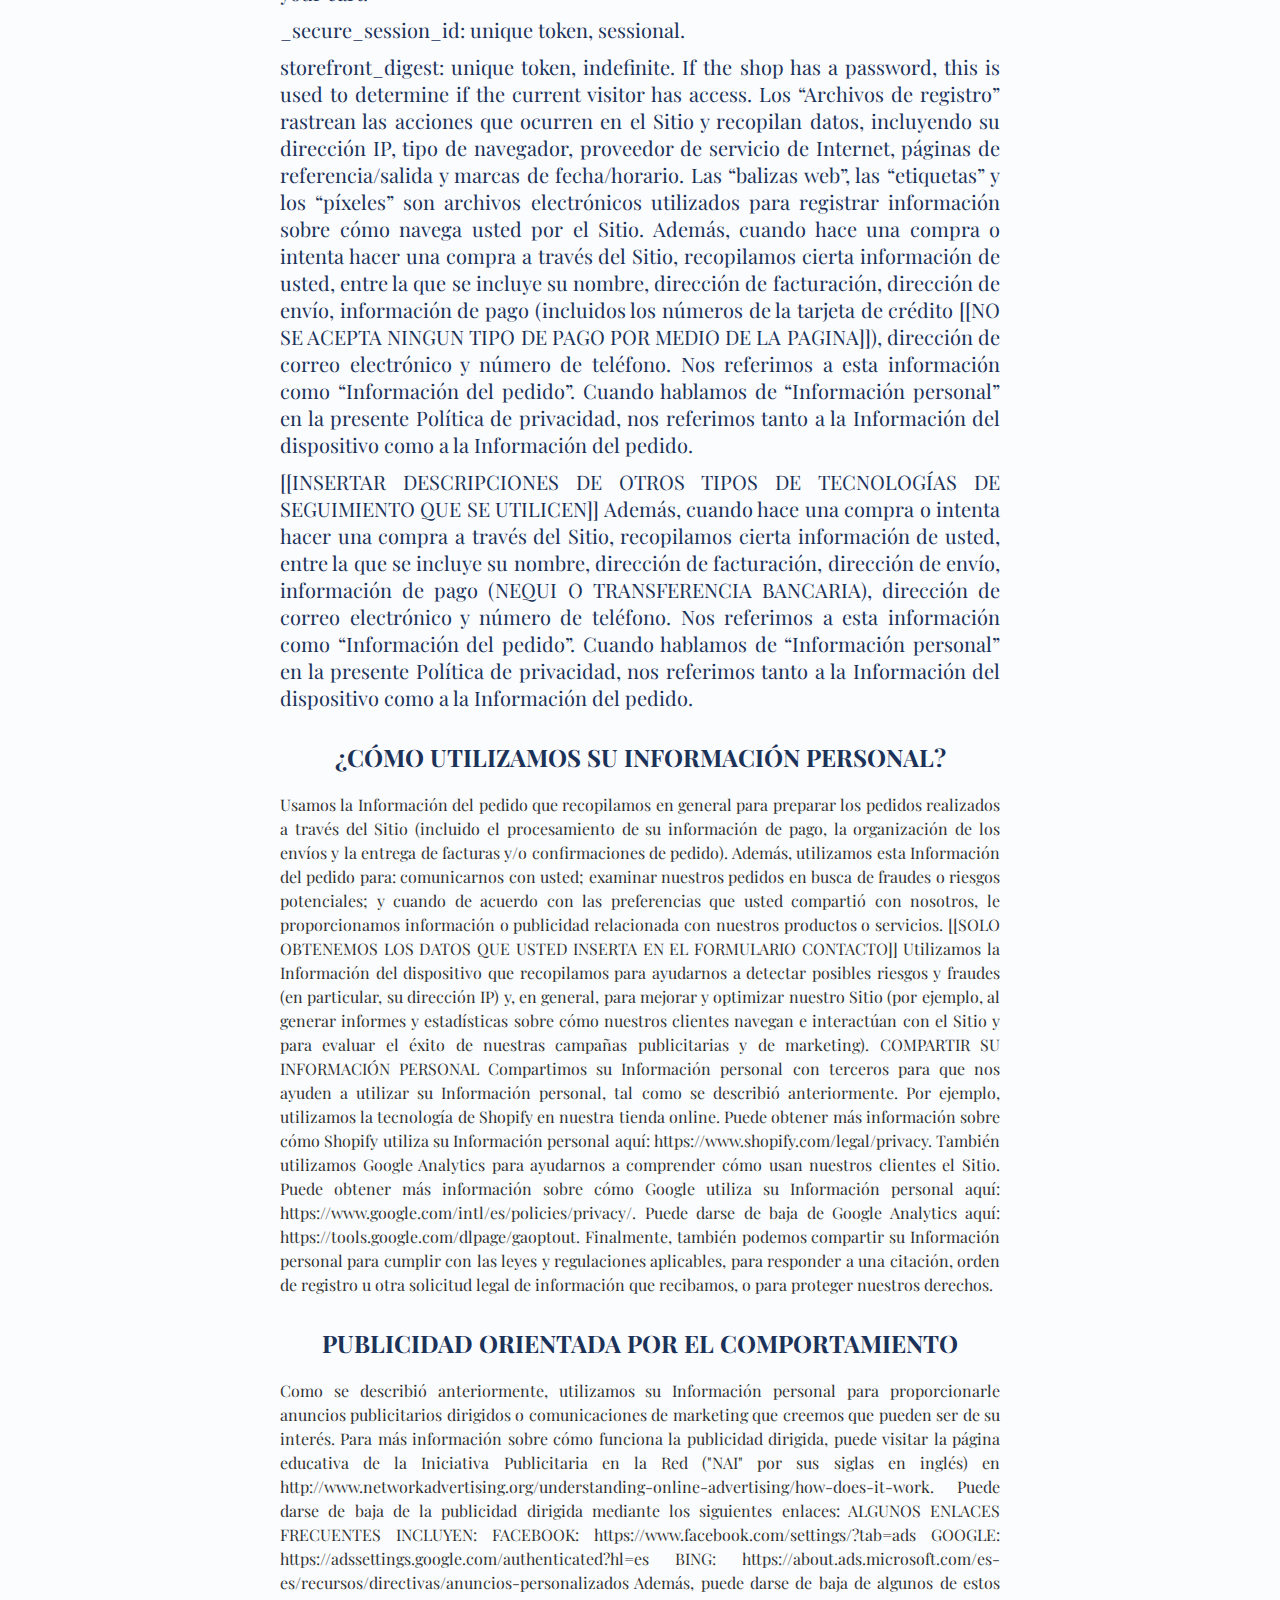
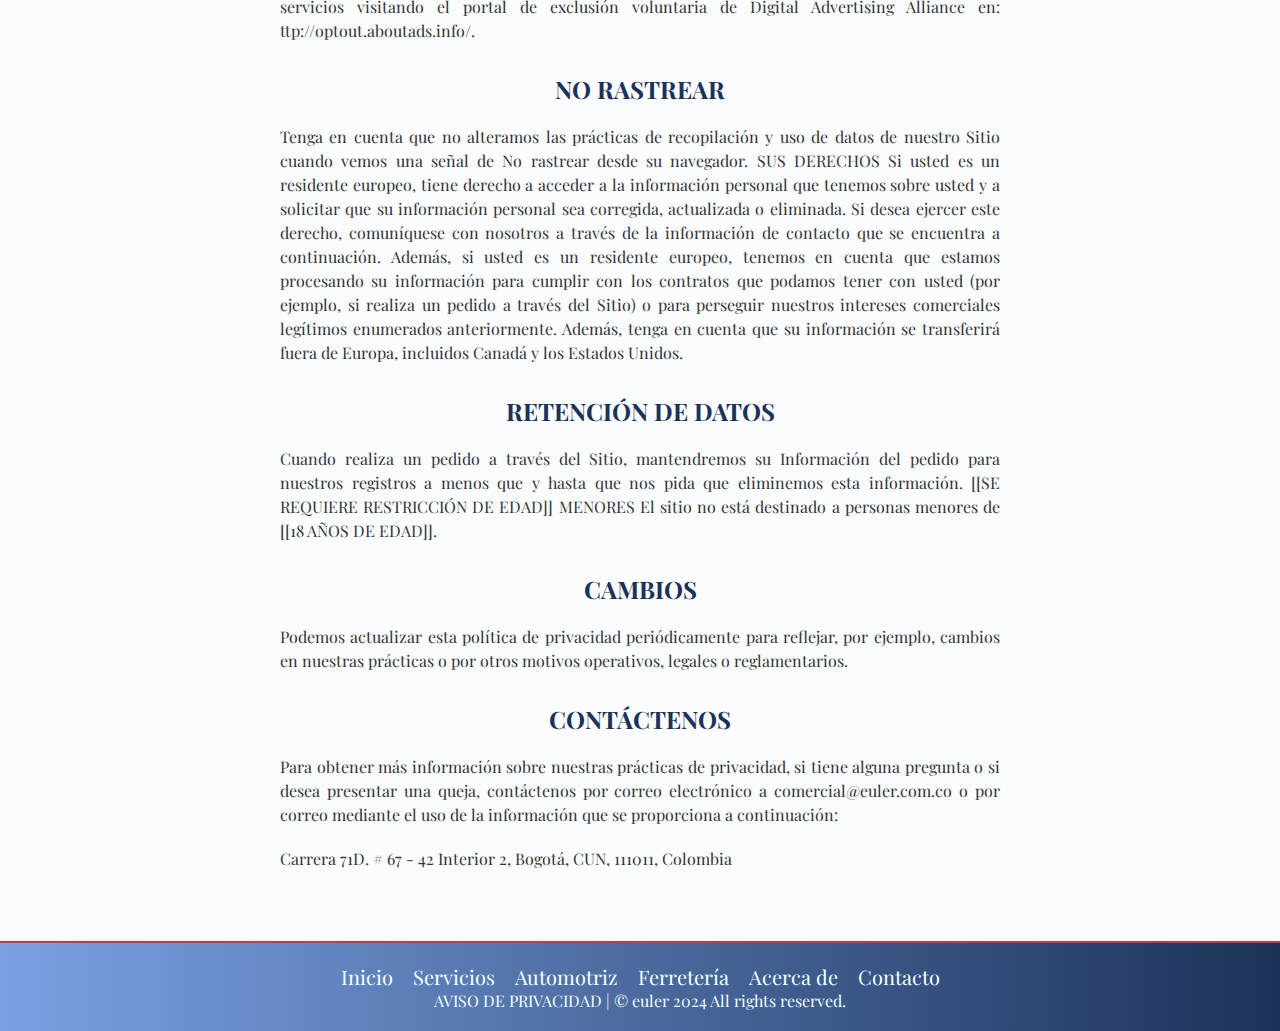
<file: privacidad.html>
<!DOCTYPE html>
<html lang="en">

<head>
    <meta charset="UTF-8">
    <meta name="viewport" content="width=device-width, initial-scale=1.0">
    <title>Privacidad</title>
    <link rel="stylesheet" href="styles.css">
    <link rel="icon" type="image/x-icon" href="images/IcoEuler.ico">
</head>

<body>

    <header>

        <div class="container">
            <img src="images/logoEuler-sinfondo.png" alt="logo">
            <nav>
                <a href="index.html">Inicio</a>
                <a href="servicios.html">Servicios</a>
                <a href="automotriz.html">Automotriz</a>
                <a href="ferreteria.html">Ferretería</a>
                <a href="acercade.html">Acerca de</a>
                <a href="contacto.html">Contacto</a>
                <a href="privacidad.html">Privacidad</a>
            </nav>
        </div>
    </header>

    <section id="hero-priv">
        <div class="priv-container">
            <h2>Comercializadora <span>e</span>uler</h2>
            <p>Política de privacidad</p>
        </div>
    </section>

    <section id="politicas">

        <body class="politicas">
            <div class="container politicas">

                <section>
                    <h2>Introducción</h2>
                    <p>Esta Política de privacidad describe cómo se recopila, utiliza y comparte su información personal
                        cuando
                        visita o hace una compra en euler.com.co (denominado en lo sucesivo el “Sitio”).</p>
                </section>


                <section>
                    <h2>INFORMACIÓN PERSONAL QUE RECOPILAMOS</h2>
                    <p> Cuando visita el Sitio, recopilamos automáticamente cierta información sobre su dispositivo,
                        incluida información sobre su navegador web, dirección IP, zona horaria y algunas de las cookies
                        que están instaladas en su dispositivo. Además, a medida que navega por el Sitio, recopilamos
                        información sobre las páginas web individuales o los productos que ve, las páginas web o los
                        términos de búsqueda que lo remitieron al Sitio e información sobre cómo interactúa usted con el
                        Sitio. Nos referimos a esta información recopilada automáticamente como “Información del
                        dispositivo”. Recopilamos Información del dispositivo mediante el uso de las siguientes
                        tecnologías:
                    </p>
                    <h3>COOKIES</h3>
                    <p> Aquí tienes una lista de cookies que utilizamos. Las enlistamos para que puedas elegir si
                        quieres
                        optar
                        por quitarlas o no.
                    </p>
                    <ul>
                        <li>_session_id: unique token, sessional. Allows Shopify to store information about your session
                            (referrer,
                            landing page, etc).</li>
                        <li>_shopify_visit: no data held, Persistent for 30 minutes from the last visit. Used by our
                            website
                            provider’s internal stats tracker to record the number of visits.</li>
                        <li>_shopify_uniq: no data held, expires midnight (relative to the visitor) of the next day.
                            Counts
                            the
                            number of visits to a store by a single customer.
                            cart: unique token, persistent for 2 weeks. Stores information about the contents of your
                            cart.
                        </li>
                        <li>_secure_session_id: unique token, sessional.</li>
                        <li>storefront_digest: unique token, indefinite. If the shop has a password, this is used to
                            determine if the
                            current visitor has access.
                            Los “Archivos de registro” rastrean las acciones que ocurren en el Sitio y recopilan datos,
                            incluyendo
                            su dirección IP, tipo de navegador, proveedor de servicio de Internet, páginas de
                            referencia/salida y
                            marcas de fecha/horario.
                            Las “balizas web”, las “etiquetas” y los “píxeles” son archivos electrónicos utilizados para
                            registrar
                            información sobre cómo navega usted por el Sitio.
                            Además, cuando hace una compra o intenta hacer una compra a través del Sitio, recopilamos cierta
                            información de
                            usted,
                            entre la que se incluye su nombre, dirección de facturación, dirección de envío, información
                            de
                            pago
                            (incluidos los números de la tarjeta de crédito [[NO SE ACEPTA NINGUN TIPO DE PAGO POR MEDIO DE LA PAGINA]]),
                            dirección de correo electrónico y número de teléfono. Nos referimos a esta información como
                            “Información
                            del pedido”. 
                            Cuando hablamos de “Información personal” en la presente Política
                            de
                            privacidad, nos referimos tanto a la Información del dispositivo como a la Información del
                            pedido.</li>
                        <li>[[INSERTAR DESCRIPCIONES DE OTROS TIPOS DE TECNOLOGÍAS DE SEGUIMIENTO QUE SE UTILICEN]]
                            Además, cuando hace una compra o intenta hacer una compra a través del Sitio, recopilamos
                            cierta
                            información de usted, entre la que se incluye su nombre, dirección de facturación, dirección
                            de
                            envío,
                            información de pago (NEQUI O TRANSFERENCIA BANCARIA), dirección de correo electrónico y número de teléfono. Nos referimos a esta
                            información
                            como “Información del pedido”.

                            Cuando hablamos de “Información personal” en la presente Política de privacidad, nos
                            referimos
                            tanto a
                            la Información del dispositivo como a la Información del pedido.</li>
                    </ul>
                </section>

                <section>
                    <h2>¿CÓMO UTILIZAMOS SU INFORMACIÓN PERSONAL?</h2>
                    <p> Usamos la Información del pedido que recopilamos en general para preparar los pedidos realizados
                        a
                        través del Sitio (incluido el procesamiento de su información de pago, la organización de los
                        envíos
                        y
                        la entrega de facturas y/o confirmaciones de pedido). Además, utilizamos esta Información del
                        pedido
                        para: comunicarnos con usted;
                        examinar nuestros pedidos en busca de fraudes o riesgos potenciales; y cuando de acuerdo con las
                        preferencias que usted compartió con nosotros, le proporcionamos información o publicidad
                        relacionada
                        con nuestros productos o servicios.
                        [[SOLO OBTENEMOS LOS DATOS QUE USTED INSERTA EN EL FORMULARIO CONTACTO]]
                        Utilizamos la Información del dispositivo que recopilamos para ayudarnos a detectar posibles
                        riesgos
                        y
                        fraudes (en particular, su dirección IP) y, en general, para mejorar y optimizar nuestro Sitio
                        (por
                        ejemplo, al generar informes y estadísticas sobre cómo nuestros clientes navegan e interactúan
                        con
                        el
                        Sitio y para evaluar el éxito de nuestras campañas publicitarias y de marketing).
                        COMPARTIR SU INFORMACIÓN PERSONAL
                        Compartimos su Información personal con terceros para que nos ayuden a utilizar su Información
                        personal,
                        tal como se describió anteriormente. Por ejemplo, utilizamos la tecnología de Shopify en nuestra
                        tienda
                        online. Puede obtener más información sobre cómo Shopify utiliza su Información
                        personal aquí:
                        https://www.shopify.com/legal/privacy. También utilizamos Google Analytics para ayudarnos a
                        comprender
                        cómo usan nuestros clientes el Sitio. Puede obtener más información sobre cómo Google utiliza su
                        Información personal aquí: https://www.google.com/intl/es/policies/privacy/. Puede darse de baja
                        de
                        Google Analytics aquí: https://tools.google.com/dlpage/gaoptout.
                        Finalmente, también podemos compartir su Información personal para cumplir con las leyes y
                        regulaciones
                        aplicables, para responder a una citación, orden de registro u otra solicitud legal de
                        información
                        que
                        recibamos, o para proteger nuestros derechos.
                        </p>
                </section>


                <section>
                    <h2>PUBLICIDAD ORIENTADA POR EL COMPORTAMIENTO</h2>
                    <p> Como se describió anteriormente, utilizamos su Información personal para proporcionarle anuncios
                        publicitarios dirigidos o comunicaciones de marketing que creemos que pueden ser de su interés.
                        Para
                        más
                        información sobre cómo funciona la publicidad dirigida, puede visitar la página educativa de la
                        Iniciativa Publicitaria en la Red ("NAI" por sus siglas en inglés) en
                        http://www.networkadvertising.org/understanding-online-advertising/how-does-it-work.

                        Puede darse de baja de la publicidad dirigida mediante los siguientes enlaces:
                        
                        ALGUNOS ENLACES FRECUENTES INCLUYEN:
                        FACEBOOK: https://www.facebook.com/settings/?tab=ads
                        GOOGLE: https://adssettings.google.com/authenticated?hl=es
                        BING: https://about.ads.microsoft.com/es-es/recursos/directivas/anuncios-personalizados
                        
                        Además, puede darse de baja de algunos de estos servicios visitando el portal de exclusión
                        voluntaria de
                        Digital Advertising Alliance en: ttp://optout.aboutads.info/.</p>
                </section>

                <section>
                    <h2>NO RASTREAR</h2>
                    <p> Tenga en cuenta que no alteramos las prácticas de recopilación y uso de datos de nuestro Sitio
                        cuando
                        vemos una señal de No rastrear desde su navegador.
                        
                        SUS DERECHOS
                        Si usted es un residente europeo, tiene derecho a acceder a la información personal que tenemos
                        sobre
                        usted y a solicitar que su información personal sea corregida, actualizada o eliminada. Si desea
                        ejercer
                        este derecho, comuníquese con nosotros a través de la información de contacto que se encuentra a
                        continuación.
                        Además, si usted es un residente europeo, tenemos en cuenta que estamos procesando su
                        información
                        para
                        cumplir con los contratos que podamos tener con usted (por ejemplo, si realiza un pedido a
                        través
                        del
                        Sitio) o para perseguir nuestros intereses comerciales legítimos enumerados anteriormente.
                        Además,
                        tenga
                        en cuenta
                        que su información se transferirá fuera de Europa, incluidos Canadá y los Estados Unidos.</p>
                </section>


                <section>
                    <h2>RETENCIÓN DE DATOS</h2>
                    <p> Cuando realiza un pedido a través del Sitio, mantendremos su Información del pedido para
                        nuestros
                        registros a menos que y hasta que nos pida que eliminemos esta información.

                        [[SE REQUIERE RESTRICCIÓN DE EDAD]]
                        MENORES
                        El sitio no está destinado a personas menores de [[18 AÑOS DE EDAD]].</p>
                </section>


                <section>
                    <h2>CAMBIOS</h2>
                    <p> Podemos actualizar esta política de privacidad periódicamente para reflejar, por ejemplo,
                        cambios en
                        nuestras prácticas o por otros motivos operativos, legales o reglamentarios.</p>
                    <h2>CONTÁCTENOS</h2>
                    <p>Para obtener más información sobre nuestras prácticas de privacidad, si tiene alguna pregunta o
                        si
                        desea
                        presentar una queja, contáctenos por correo electrónico a comercial@euler.com.co o por correo
                        mediante
                        el uso de la información que se proporciona a continuación:</p>

                    <p>Carrera 71D. # 67 - 42 Interior 2, Bogotá, CUN, 111011, Colombia</p>
                </section>
            </div>
        </body>
    </section>

    <footer>
        <div class="container">
            <div class="links">
                <ul>
                    <li><a href="index.html">Inicio</a></li>
                    <li><a href="servicios.html">Servicios</a></li>
                    <li><a href="automotriz.html">Automotriz</a></li>
                    <li><a href="ferreteria.html">Ferretería</a></li>
                    <li><a href="acercade.html">Acerca de</a></li>
                    <li><a href="contacto.html">Contacto</a></li>
                </ul>
            </div>
            <div class="aviso-privacidad">
                <p>AVISO DE PRIVACIDAD | © euler 2024 All rights reserved.</p>
            </div>
        </div>
    </footer>

</body>

</html>
</file>
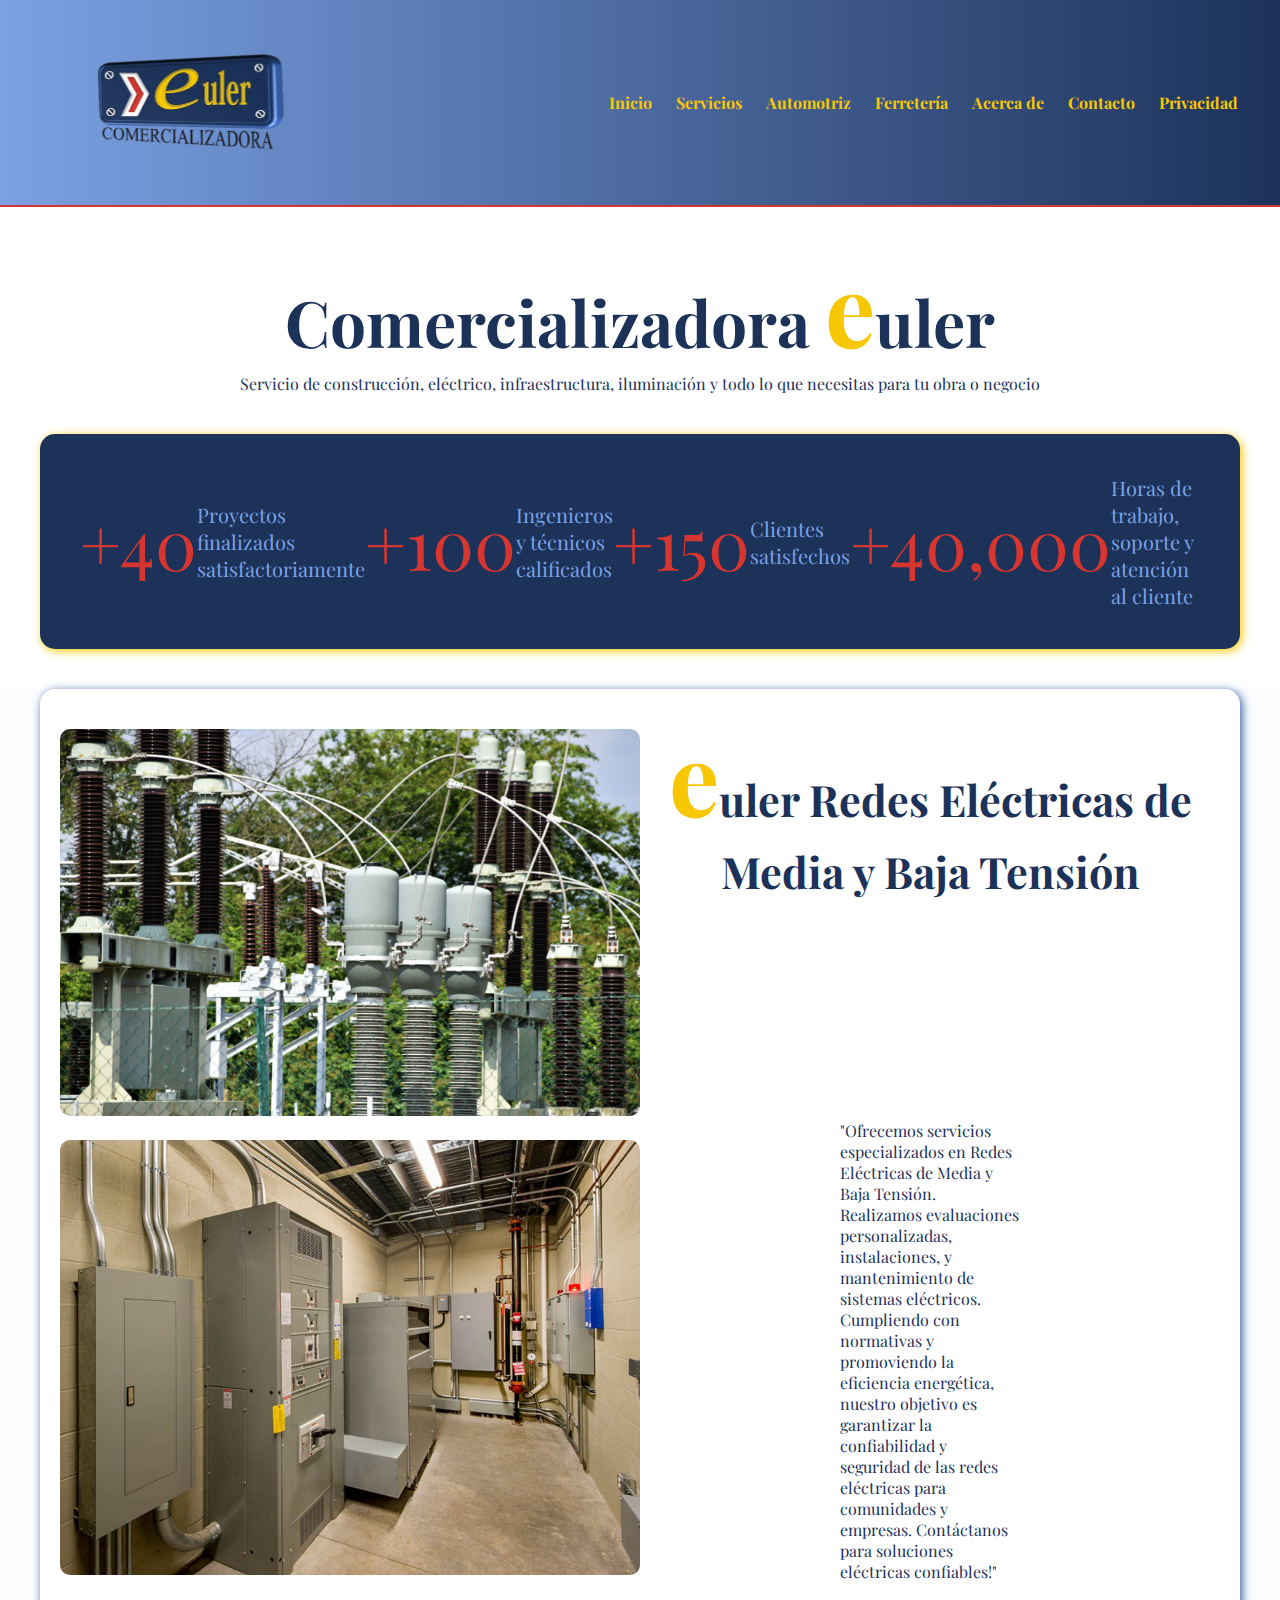
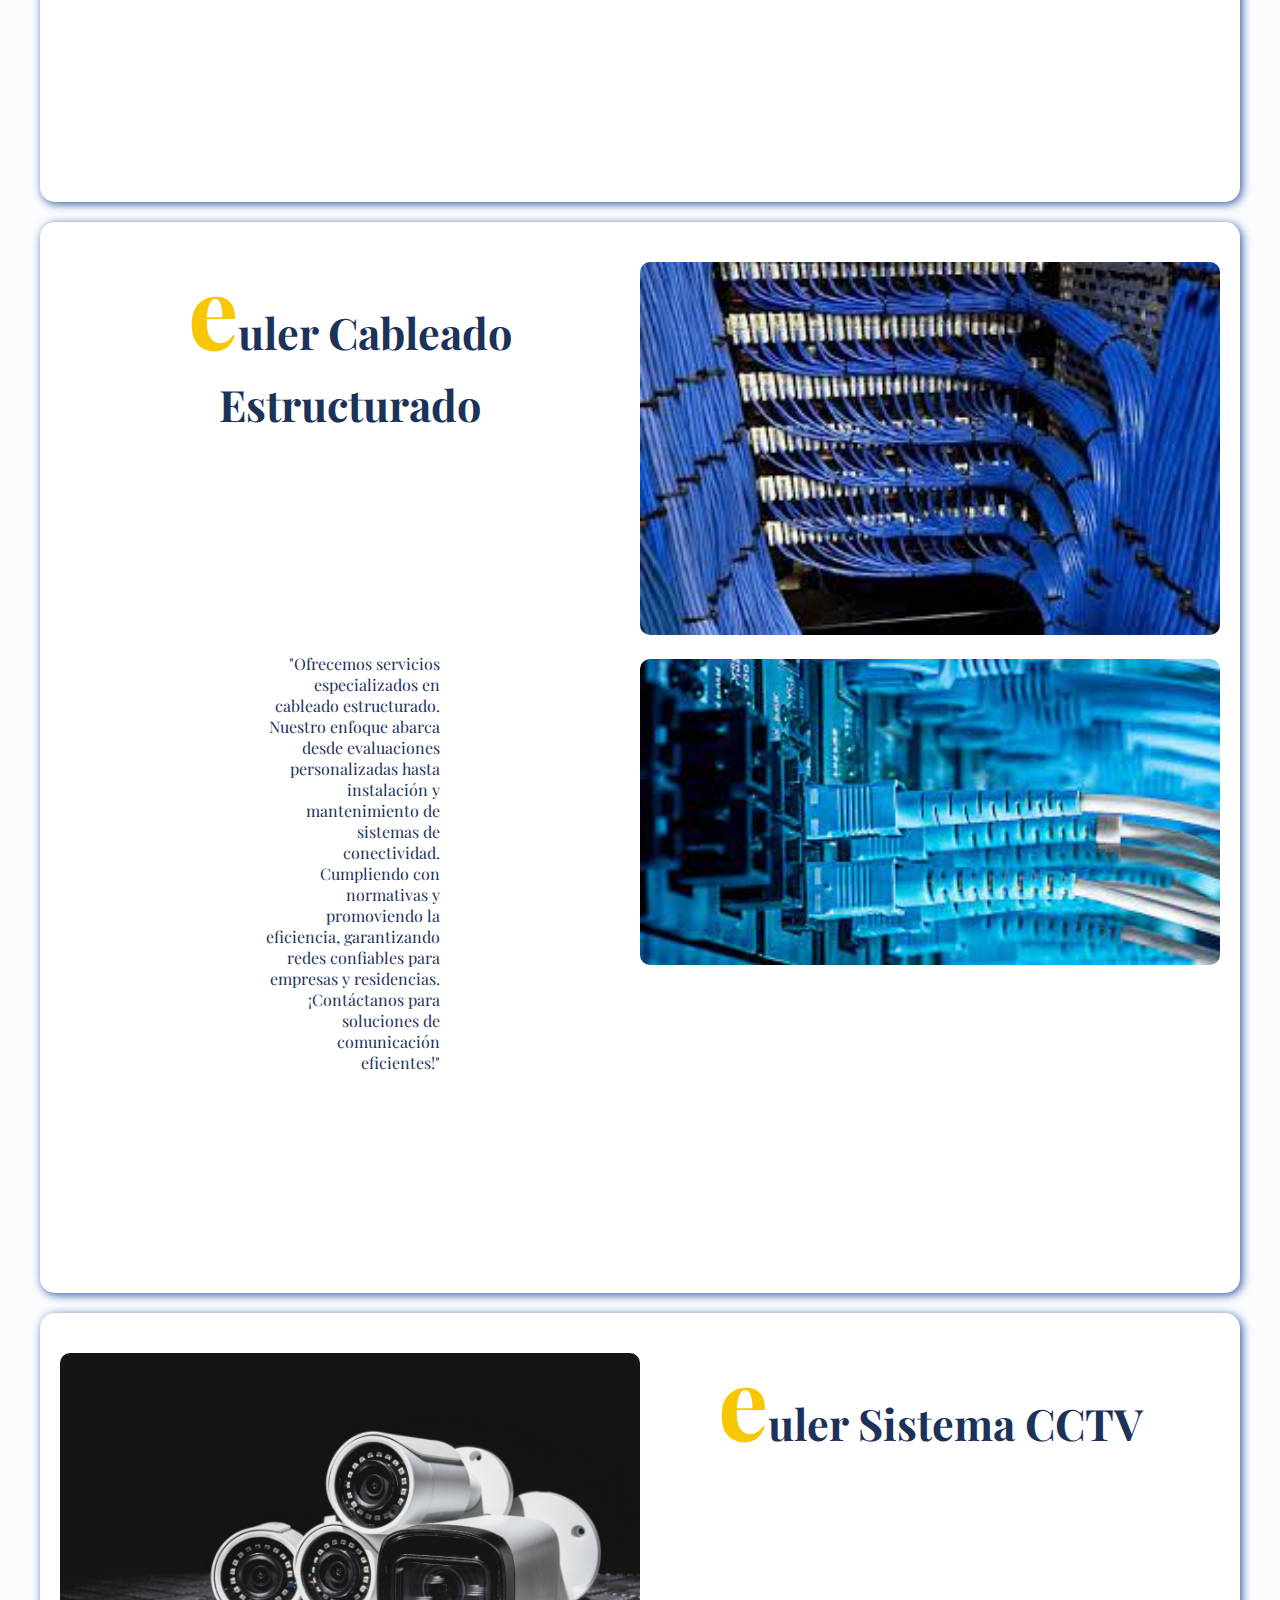
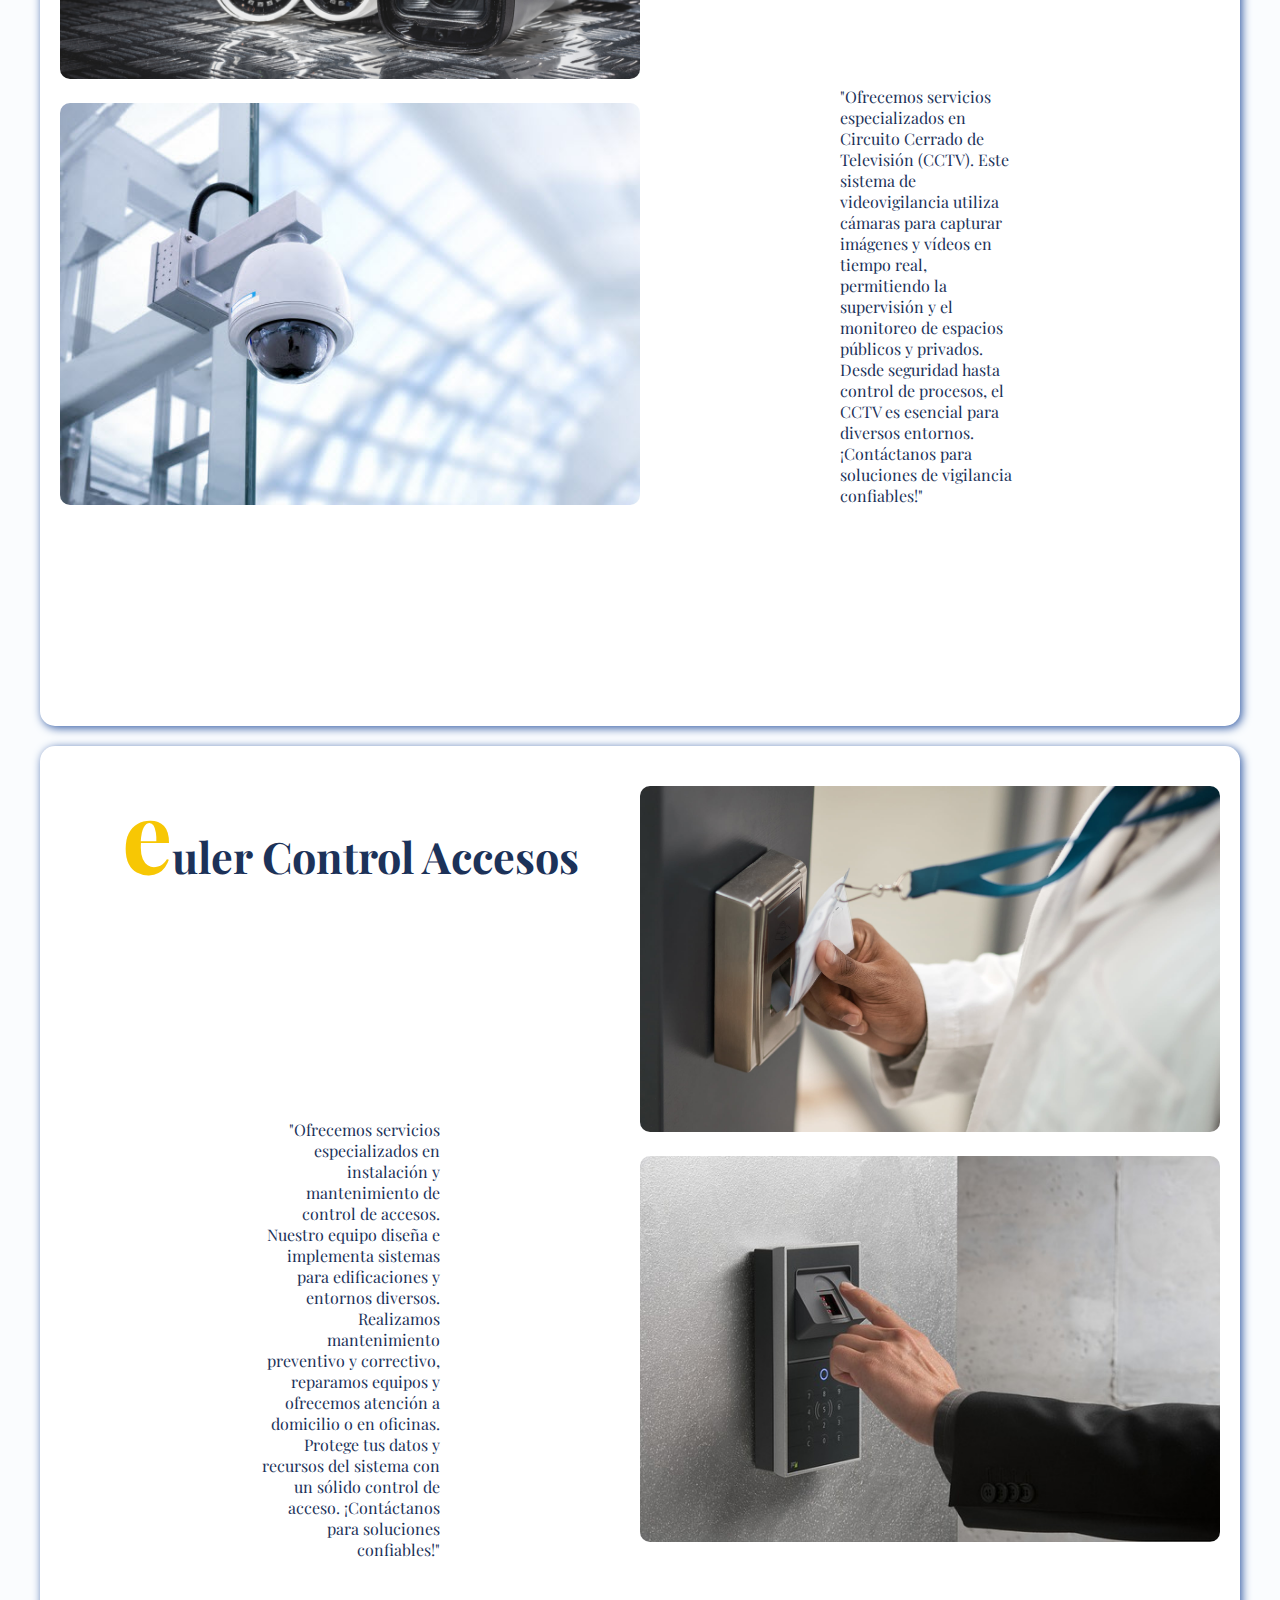
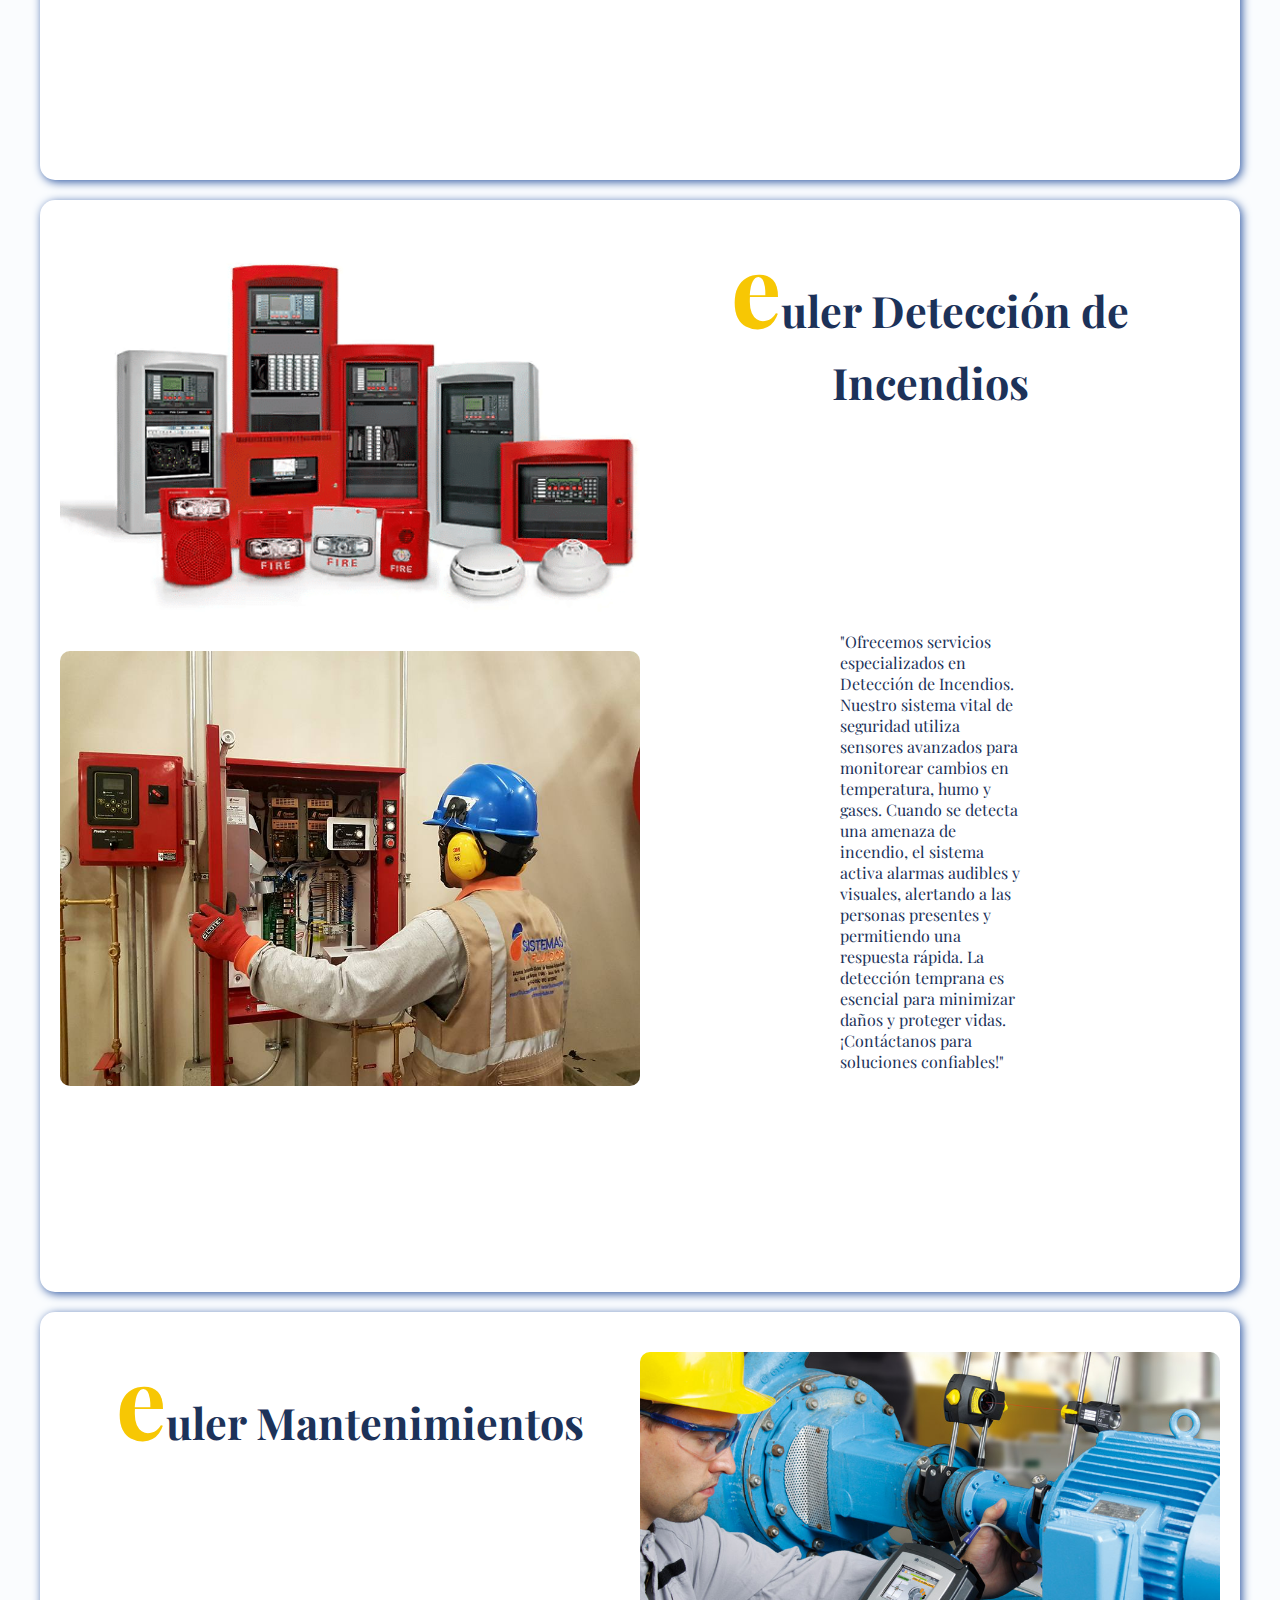
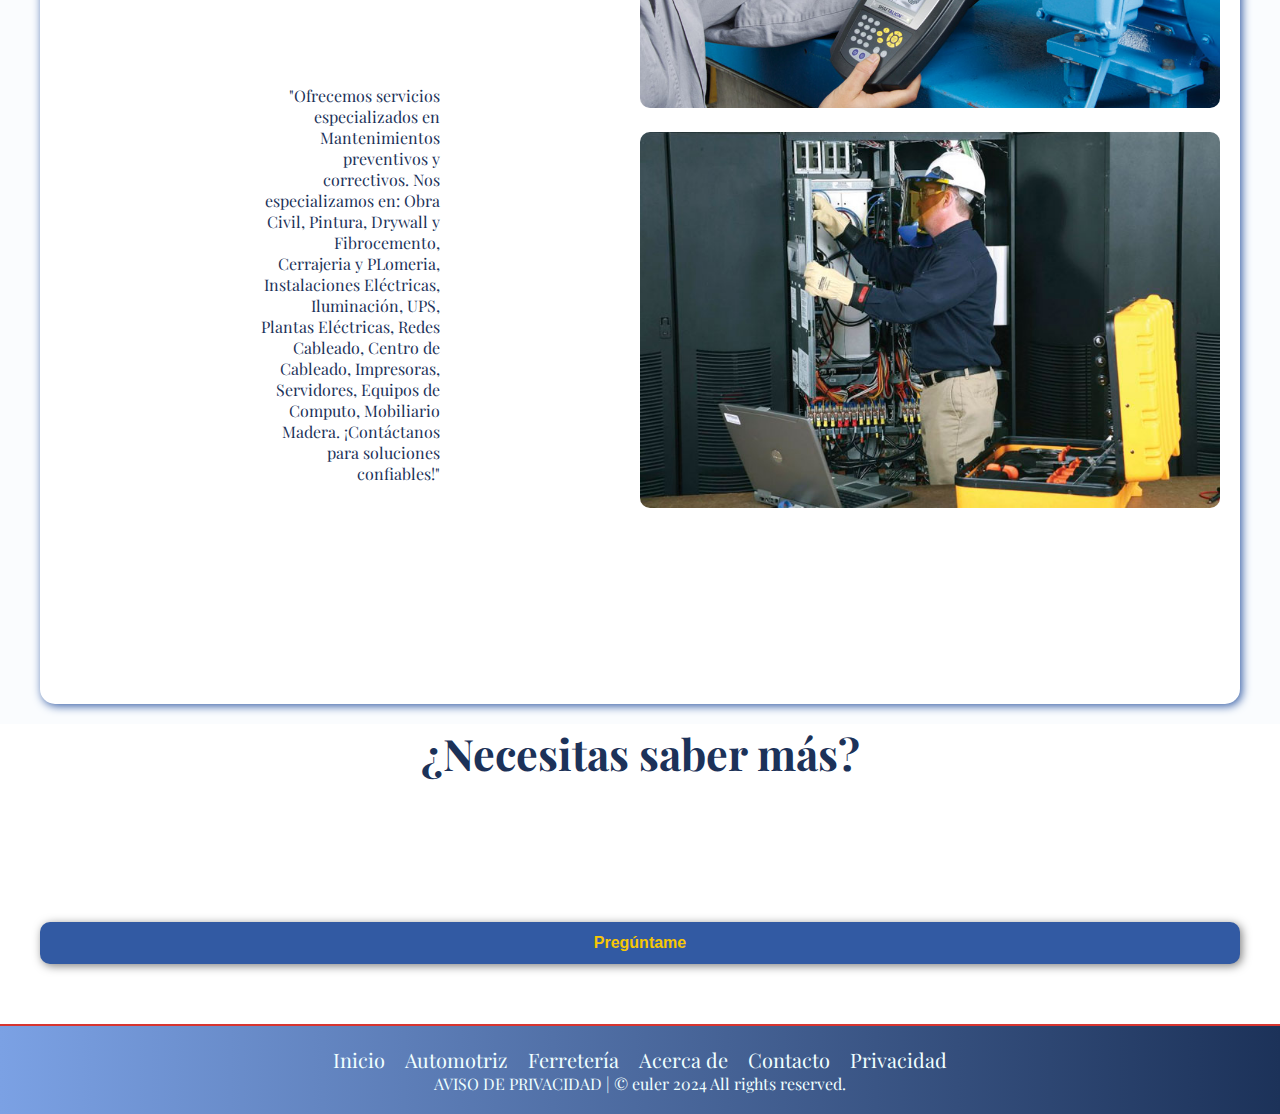
<file: servicios.html>
<!DOCTYPE html>
<html lang="en">

<head>
    <meta charset="UTF-8">
    <meta name="viewport" content="width=device-width, initial-scale=1.0">
    <title>Servicios</title>
    <link rel="stylesheet" href="styles.css">
    <link rel="icon" type="image/x-icon" href="images/IcoEuler.ico">
</head>

<body>

    <header>

        <div class="container">
            <img src="images/logoEuler-sinfondo.png" alt="logo">
            <nav>
                <a href="index.html">Inicio</a>
                <a href="servicios.html">Servicios</a>
                <a href="automotriz.html">Automotriz</a>
                <a href="ferreteria.html">Ferretería</a>
                <a href="acercade.html">Acerca de</a>
                <a href="contacto.html">Contacto</a>
                <a href="privacidad.html">Privacidad</a>
            </nav>
        </div>
    </header>

    <section id="servicios">

        <h1>Comercializadora <span>e</span>uler</h1>
        <p>Servicio de construcción, eléctrico, infraestructura, iluminación y todo lo que necesitas para tu obra o
            negocio</p>

        <div class="container">
            <div class="banner">
                <p>+40 <span>Proyectos finalizados satisfactoriamente</span></p>
                <p>+100 <span>Ingenieros y técnicos calificados</span></p>
                <p>+150 <span>Clientes satisfechos</span></p>
                <p>+40,000 <span>Horas de trabajo, soporte y atención al cliente</span></p>
            </div>
        </div>
    </section>

    <section id="nuestros-negocios">
        <div class="container">
            <div class="serv-1">
                <div class="serv-content">
                    <div class="text">
                        <h2><span>e</span>uler Redes Eléctricas de Media y Baja Tensión</h2>
                        <p>"Ofrecemos servicios especializados en Redes Eléctricas de Media y Baja Tensión. Realizamos
                            evaluaciones personalizadas, instalaciones, y mantenimiento de sistemas eléctricos.
                            Cumpliendo
                            con normativas y promoviendo la eficiencia energética, nuestro objetivo es garantizar la
                            confiabilidad y seguridad de las redes eléctricas para comunidades y empresas. Contáctanos
                            para
                            soluciones eléctricas confiables!"</p>
                    </div>
                    <div class="serv-image">
                        <img src="images/alta tension.jpg" alt="Imagen de alta tensión">
                        <img src="images/baja tension.jpg" alt="Imagen de baja tensión">
                    </div>
                </div>
            </div>

            <div class="serv-2">
                <div class="serv-content">
                    <div class="text">
                        <h2><span>e</span>uler Cableado Estructurado</h2>
                        <p>"Ofrecemos servicios especializados en cableado estructurado. Nuestro enfoque abarca desde
                            evaluaciones
                            personalizadas hasta instalación y mantenimiento de sistemas de conectividad. Cumpliendo con
                            normativas
                            y promoviendo la eficiencia, garantizando redes confiables para empresas y residencias.
                            ¡Contáctanos
                            para
                            soluciones de comunicación eficientes!"
                        </p>
                    </div>
                    <div class="serv-image">
                        <img src="images/cableado1.jpg" alt="cableado1">
                        <img src="images/cableado2.jpg" alt="cableado2">
                    </div>
                </div>
            </div>

            <div class="serv-3">
                <div class="serv-content">
                    <div class="text">
                        <h2><span>e</span>uler Sistema CCTV</h2>
                        <p>"Ofrecemos servicios especializados en Circuito Cerrado de Televisión (CCTV). Este sistema de
                            videovigilancia utiliza cámaras para capturar imágenes y vídeos en tiempo real, permitiendo
                            la
                            supervisión y el monitoreo de espacios públicos y privados. Desde seguridad hasta control de
                            procesos,
                            el CCTV es esencial para diversos entornos. ¡Contáctanos para soluciones de vigilancia
                            confiables!"
                        </p>
                    </div>
                    <div class="serv-image">
                        <img src="images/cctv1.png" alt="cctv1">
                        <img src="images/cctv2.jpg" alt="cctv2">
                    </div>
                </div>
            </div>

            <div class="serv-4">
                <div class="serv-content">
                    <div class="text">
                        <h2><span>e</span>uler Control Accesos</h2>
                        <p>"Ofrecemos servicios especializados en instalación y mantenimiento de control de accesos.
                            Nuestro
                            equipo
                            diseña e implementa sistemas para edificaciones y entornos diversos. Realizamos
                            mantenimiento
                            preventivo
                            y correctivo, reparamos equipos y ofrecemos atención a domicilio o en oficinas. Protege tus
                            datos y
                            recursos del sistema con un sólido control de acceso. ¡Contáctanos para soluciones
                            confiables!"
                        </p>
                    </div>
                    <div class="serv-image">
                        <img src="images/controlAcces1.jpg" alt="control1">
                        <img src="images/controAcces2.jpg" alt="control2">
                    </div>
                </div>
            </div>

            <div class="serv-5">
                <div class="serv-content">
                    <div class="text">
                        <h2><span>e</span>uler Detección de Incendios</h2>
                        <p>"Ofrecemos servicios especializados en Detección de Incendios. Nuestro sistema vital de
                            seguridad
                            utiliza
                            sensores avanzados para monitorear cambios en temperatura, humo y gases. Cuando se detecta
                            una
                            amenaza
                            de incendio, el sistema activa alarmas audibles y visuales, alertando a las personas
                            presentes y
                            permitiendo una respuesta rápida. La detección temprana es esencial para minimizar daños y
                            proteger
                            vidas. ¡Contáctanos para soluciones confiables!"
                        </p>
                    </div>
                    <div class="serv-image">
                        <img src="images/incendios1.png" alt="incendios1">
                        <img src="images/incendios2.jpg" alt="incendios2">
                    </div>
                </div>
            </div>

            <div class="serv-6">
                <div class="serv-content">
                    <div class="text">
                        <h2><span>e</span>uler Mantenimientos</h2>
                        <p>"Ofrecemos servicios especializados en Mantenimientos preventivos y correctivos. Nos
                            especializamos en:
                            Obra Civil,
                            Pintura,
                            Drywall y Fibrocemento,
                            Cerrajeria y PLomeria,
                            Instalaciones Eléctricas,
                            Iluminación,
                            UPS,
                            Plantas Eléctricas,
                            Redes Cableado,
                            Centro de Cableado,
                            Impresoras,
                            Servidores,
                            Equipos de Computo,
                            Mobiliario Madera.
                            ¡Contáctanos para soluciones confiables!"
                        </p>
                    </div>
                    <div class="serv-image">
                        <img src="images/preventivo1.jpeg" alt="preventivo1">
                        <img src="images/preventivo2.jpg" alt="preventivo2">
                    </div>
                </div>
            </div>
        </div>
    </section>


    <section id="final-servicios">
        <div class="container">
            <h2>¿Necesitas saber más?</h2>
            <form action="contacto.html"><button>Pregúntame</button></form>
        </div>
    </section>




    <footer>
        <div class="container">
            <div class="links">
                <ul>
                    <li><a href="index.html">Inicio</a></li>
                    <li><a href="automotriz.html">Automotriz</a></li>
                    <li><a href="ferreteria.html">Ferretería</a></li>
                    <li><a href="acercade.html">Acerca de</a></li>
                    <li><a href="contacto.html">Contacto</a></li>
                    <li><a href="privacidad.html">Privacidad</a></li>
                </ul>
            </div>
            <div class="aviso-privacidad">
                <p>AVISO DE PRIVACIDAD | © euler 2024 All rights reserved.</p>
            </div>
        </div>
    </footer>

</body>

</html>
</file>
<file: styles.css>
@import url("https://fonts.googleapis.com/css2?family=Playfair+Display:ital,wght@0,500;1,500&display=swap");

* {
    margin: 0;
    padding: 0;
    box-sizing: border-box;
    text-decoration: none;
    list-style: none;
}

body {
    font-family: "Playfair Display", serif;
    color: #1C3259;
    background-color: #FFFFFF;
    margin: 0 auto;
}

h1 {
    font-size: 3.5em;
}

h2 {
    font-size: 2.7em;
}

h3 {
    font-size: 2em;
}

p {
    font-size: 1em;
}

ul {
    list-style: none;
    font-size: 1.25em;
}

button {
    margin-top: 120px;
    padding: 10px 30px !important;
    border-radius: 10px;
    border: 2px solid transparent;
    box-shadow: 2px 2px 10px rgba(0, 0, 0, 0.5);
    background-color: #325AA3;
    font-size: 1.5em;
    color: #F7C704;
    font-weight: bold;
}

button:hover {
    background-color: #1C3259;
}

.container {
    max-width: 1400px;
    margin: auto;
}

header {
    background-image: linear-gradient(to left, #1C3259, #7BA1E4);

}


header img {
    transform: scale(.5);
}

header .container {
    display: flex;
    flex-direction: column;
    align-items: center;
    border-bottom: 2px solid #D73530;
    max-width: 2000px;
}

header nav {
    display: flex;
    flex-direction: column;
    text-align: center;
    padding-bottom: 25px;
}

header a {
    padding: 5px 12px;
    text-decoration: none;
    font-weight: bold;
    font-size: 1em;
    color: #F7C704;
}

header a:hover {
    color: #D73530;
}

#hero {
    display: flex;
    align-items: center;
    justify-content: center;
    text-align: center;
    flex-direction: column;
    height: 90vh;
    background-image: linear-gradient(0deg, rgba(0, 0, 0, 0.5),
            rgba(0, 0, 0, 0.5)), url(images/termoElectrica.jpg);
    background-position: bottom center;
    background-repeat: no-repeat;
    background-size: cover;
}

#hero h1 {
    color: #1C3259;
    text-shadow: 1px 1px 0 #F7C704;
    font-size: 7vw;
}

#hero button {
    font-size: 1.95em;
}

#hero h2 {
    color: #7BA1E4;
    text-shadow: none;
    font-size: 1em;
}

/*estilos galeria inicio*/

#nuestros-servicios h1 {
    margin-top: 10px;
    text-align: center;
}

#nuestros-servicios {
    text-align: center;
}

/* Estilos para las cartas de servicios */
.cartas {
    background-position: top center;
    background-size: cover;
    padding: 50px;
    margin: 20px;
    border-radius: 15px;
    display: flex;
    flex-direction: column;
    align-items: center;
    /* Alinea los elementos al centro horizontalmente */
}

/* Estilos para los botones de información */
.cartas button {
    margin-top: 20px;
    /* Reduzco el margen superior para ajustar mejor la alineación */
    padding: 10px 20px;
    /* Ajusto el padding del botón */
}

/* Estilos para el contenedor de texto y botones */
.cartas-content {
    margin-bottom: 20px;
    /* Agrego un margen inferior para separar las cartas */
}

#nuestros-servicios .container {
    padding: 100px 12px;
}

#nuestros-servicios p {

    color: azure;
}

#nuestros-servicios h2 {
    color: #7BA1E4;
    text-align: right;
}

#nuestros-servicios h2 span {
    color: #F7C704;
    font-size: 100px;
}

#nuestros-servicios .cartas {
    background-position: top center;
    background-size: cover;
    padding: 50px;
    margin: 20px;
    border-radius: 15px;
}

.cartas:first-child {
    background-image: linear-gradient(0deg, rgba(0, 0, 0, 0.5),
            rgba(0, 0, 0, 0.5)), url(images/galeriaAutomotriz.png);

}

.cartas:nth-child(2) {
    background-image: linear-gradient(0deg, rgba(0, 0, 0, 0.5),
            rgba(0, 0, 0, 0.5)), url(images/galeriaElectricidad.png);

}

.cartas:nth-child(3) {
    background-image: linear-gradient(0deg, rgba(0, 0, 0, 0.5),
            rgba(0, 0, 0, 0.5)), url(images/galeriaHerramientas.png);

}

.cartas:nth-child(4) {
    background-image: linear-gradient(0deg, rgba(0, 0, 0, 0.5),
            rgba(0, 0, 0, 0.5)), url(images/galeriaIngenieria.png);

}

/*estilos clientes inicio*/

#nuestros-clientes {
    background-color: #7BA1E409;
}

#nuestros-clientes .container {
    padding: 200px 12px;
}

#nuestros-clientes h2 {
    margin-top: 0;
    text-align: center;
}

.clientes {
    margin-top: 40px;
    display: grid;
    grid-template-columns: repeat(2, 1fr);
    /* 2 columnas */
    grid-gap: 20px;
    /* Espacio entre las cajas */
}

.cajas {
    width: 150px;
    /* Ancho fijo de las cajas */
    height: 150px;
    /* Altura fija de las cajas */
    display: flex;
    justify-content: center;
    align-items: center;
    box-shadow: 0px 4px 8px rgba(0, 0, 0, 0.5);
    /* Efecto de sombra */
    border: 1px solid #D73530;
    /* Borde rojo */
    border-radius: 5px;
    /* Borde redondeado */
    overflow: hidden;
    /* Oculta el contenido que sobresale */
}

.cajas img {
    width: 90%;
    /* Ancho máximo de las imágenes */
    height: 90%;
    /* Altura máxima de las imágenes */
    object-fit: contain;
    /* Ajusta la imagen dentro del contenedor */
}

/*estilos caracteristicas inicio*/

#caracteristicas .container {
    text-align: center;
    padding: 200px 12px;

}

#caracteristicas .container img {
    width: 100%;
    /* Ajusta el ancho de la imagen al 100% del contenedor */
    max-width: 350px;
    /* Establece un ancho máximo para la imagen */
    height: auto;
    /* Permite que la altura se ajuste automáticamente para mantener la proporción */
    display: block;
    /* Hace que la imagen se comporte como un bloque */
    margin: 0 auto;
    /* Centra la imagen horizontalmente */
    border-radius: 8px;
    /* Agrega bordes redondeados */
    box-shadow: 0 4px 8px rgba(0, 0, 0, 0.5);
    /* Agrega una sombra */
    margin-top: 24px;
}


#caracteristicas li {
    margin: 21px 0;
    font-weight: bold;
}

#final {
    display: flex;
    flex-direction: column;
    justify-content: center;
    align-items: center;
    text-align: center;
    background-color: #7BA1E409;
    height: 80vh;
}

#final h2 {
    font-size: 5vw;
}

#final button {
    font-size: 1.5vw;
}

footer {
    border-top: 2px solid #D73530;
    max-width: 2000px;
    padding: 20px 0;
    display: flex;
    justify-content: space-around;
    align-items: center;
    /* Alinea verticalmente los elementos */
    background-image: linear-gradient(to left, #1C3259, #7BA1E4);
    background-position: top center;
}

footer img {
    transform: scale(.5);
}

footer .container {
    text-align: center;
    color: azure;
    font-size: 1em;
}

.links ul li a {
    color: azure;
}

.links ul li a:hover {
    color: #D73530;
}

/*ESTILOS PARA LA PAGINA SERVICIOS*/
/*estilos para el banner*/


#servicios h1 {
    text-align: center;
    font-size: 3em;
}

#servicios h1 span {
    color: #F7C704;
    font-size: 100px;
}

#servicios p {
    text-align: center;
}

.banner {
    display: flex;
    flex-direction: column;
    /* Los elementos se mostrarán en columna */
    background-color: #1C3259;
    padding: 20px;
    border-radius: 15px;
    box-shadow: 2px 2px 10px #F7C704;
    margin-bottom: 40px;
    margin-top: 40px;
}

.banner p {
    font-size: 40px;
    color: #D73530;
    display: flex;
    justify-content: space-between;
    /* Alinea los elementos del párrafo en las extremidades */
    align-items: center;
    /* Centra verticalmente los elementos del párrafo */
    margin-bottom: 40px;
    /* Añade espacio entre los párrafos */
    flex-grow: 1;
    /* El párrafo ocupará la mitad del ancho del banner */
}

.banner p span {
    color: #7BA1E4;
    font-size: 16px;
    text-align: right;
    flex-grow: 1;
    /* El span ocupará la otra mitad del ancho del banner */
}


/*estilos seccion nuestros-negocios*/
#nuestros-negocios {
    background-color: #7BA1E409;

}

#nuestros-negocios .container h2 {
    text-align: center;

}

#nuestros-negocios .container h2 span {
    color: #F7C704;
    font-size: 100px;
}

/* Estilos para la sección nuestros-negocios */
#nuestros-negocios {
    background-color: #7BA1E409;
}

#nuestros-negocios .container {
    display: flex;
    flex-direction: column;
    /* Los elementos se mostrarán en columna */
    align-items: center;
    /* Alinea los elementos al centro horizontalmente */
    text-align: center;
    /* Alinea el texto al centro */
}

.container .serv-1,
.container .serv-3,
.container .serv-5 {
    display: flex;
    flex-direction: column;
    /* Los elementos se mostrarán en columna */
    text-align: left;
    /* Alinea el texto a la izquierda */
    margin-bottom: 20px;
    /* Agrega espacio entre los contenedores */
    padding: 20px;
    /* Añade un poco de espacio interno */
    background-color: #ffffff;
    /* Color de fondo blanco */
    border-radius: 15px;
    /* Borde redondeado */
    box-shadow: 2px 2px 10px #325AA3;
}

.container .serv-2,
.container .serv-4,
.container .serv-6 {
    display: flex;
    flex-direction: column;
    /* Los elementos se mostrarán en columna */
    text-align: right;
    /* Alinea el texto a la derecha */
    margin-bottom: 20px;
    /* Agrega espacio entre los contenedores */
    padding: 20px;
    /* Añade un poco de espacio interno */
    background-color: #ffffff;
    /* Color de fondo blanco */
    border-radius: 15px;
    /* Borde redondeado */
    box-shadow: 2px 2px 10px #7BA1E4;
}

/* Estilos para las imágenes */
.container .serv-1 img,
.container .serv-3 img,
.container .serv-5 img,
.container .serv-2 img,
.container .serv-4 img,
.container .serv-6 img {
    width: 100%;
    /* Ajusta el ancho de la imagen al 100% del contenedor */
    border-radius: 10px;
    /* Borde redondeado */
    margin-top: 20px;
    /* Espacio entre el texto y la imagen */
}

/*estilos seccion servicios-final*/
/* Estilos para la sección servicios-final */
#final-servicios .container {
    text-align: center;
    /* Alinea el texto al centro */
    margin-bottom: 40px;
}

/* Estilos para el botón "Preguntame" */
#final-servicios button {
    width: 100%;
    /* Ancho igual al 100% del contenedor */
    padding: 0.5em 1em;
    /* Tamaño del padding del botón */
    font-size: 1em;
    /* Tamaño de la fuente del botón */
}





/*ESTILOS PAGINA AUTOMOTRIZ*/
/*estilos carrusel autos*/
/*carrusel*/
#hero-auto {
    display: flex;
    align-items: center;
    justify-content: center;
    text-align: center;
    flex-direction: column;
    height: 90vh;
}

#hero-auto {
    font-size: 18px;
}

#hero-auto h2 {
    font-size: 2.7em;
    margin-bottom: 40px;
}

#hero-auto h2 span {
    color: #F7C704;
    font-size: 100px;
}

#hero-auto {
    margin-top: 40px;
}

#hero-auto h3 {
    margin-top: 80px;
}

#hero-auto h3 a {
    color: #16ce44;
    font-weight: bold;
    font-size: 80px;
}

#hero-auto h3 a:hover {
    color: #0e862c;
}

#automotriz {
    text-align: center;
    background-color: #7BA1E409;
}

#automotriz {
    display: flex;
    justify-content: center;
    align-items: center;
}

.container {
    width: 100%;
    max-width: 800px;

}

.grid {
    display: flex;
    flex-direction: column;
    align-items: center;
    /* Centrar horizontalmente */
}

.legend {
    font-weight: bold;

}

.grid img {
    width: 200px;
    height: 100px;
    margin-bottom: 20px;
    object-fit: contain;
    /* Mantener la proporción de la imagen sin distorsionar */
    border: 2px solid #D73530;
    box-shadow: 2px 2px 10px #1C3259;

}

/* estilos de contenedor motores a gasolina */

#refacciones {
    margin-bottom: 40px;

}

#servicio-automotriz {
    background-position: bottom center;
    background-repeat: no-repeat;
    background-size: cover;
}

.container-automotriz {
    width: 90%;
    max-width: 300px;
    /* Ajusta el máximo ancho de la caja según sea necesario */
    margin: 0 auto;
    /* Centra la caja horizontalmente */
    border: 2px solid #D73530;
    padding: 20px;
    box-sizing: border-box;
    /* Incluye el padding en el ancho y alto */
    display: flex;
    /* Utiliza flexbox para organizar el contenido en columna */
    flex-direction: column;
    /* Coloca los elementos en una columna */
    border-radius: 15px;
    margin-top: 40px;
    box-shadow: 2px 2px 12px #1C3259;
}

.texto {
    width: 100%;
    margin-bottom: 20px;
    /* Espacio entre el texto y las imágenes */
}

.texto span {
    color: #F7C704;
    font-size: 100px;
}

.imagenes {
    width: 100%;
}

.imagenes img {
    width: 100%;
    display: block;
    /* Asegura que las imágenes se muestren como bloques separados */
    margin-bottom: 10px;
    /* Espacio entre las imágenes */
}

h3 {
    margin-top: 20px;
    /* Espacio entre las imágenes y el título */
    color: #7BA1E4;
}

/*estilos para la seccion de refacciones*/

#refacciones {
    background-color: #7BA1E409;
}

.refacciones-container {
    text-align: center;
    margin-top: 40px;
}

.refacciones-container h2 {
    font-size: 2em;
}


.nuestras-refac {
    margin-top: 40px;
    display: grid;
    grid-template-columns: repeat(2, 1fr);
    /* 2 columnas */
    grid-gap: 20px;
    /* Espacio entre las cajas */
}

.cajas-auto {
    width: 150px;
    /* Ancho fijo de las cajas */
    height: 150px;
    /* Altura fija de las cajas */
    display: flex;
    justify-content: center;
    align-items: center;
    box-shadow: 2px 2px 10px rgba(0, 0, 0, 0.5);
    /* Efecto de sombra */
    border: 2px solid #D73530;
    /* Borde rojo */
    border-radius: 5px;
    /* Borde redondeado */
    overflow: hidden;
    /* Oculta el contenido que sobresale */
}

.cajas-auto img {
    width: 90%;
    /* Ancho máximo de las imágenes */
    height: 90%;
    /* Altura máxima de las imágenes */
    object-fit: contain;
    /* Ajusta la imagen dentro del contenedor */
}

/*estilos de la seccion maps*/
#maps {
    margin-top: 40px;
    /* Margen superior */
    margin-bottom: 90px;
    /* Margen inferior */
    text-align: center;
    /* Alinea el contenido al centro */
}

#maps-container {
    max-width: 300px;
    /* Ancho máximo */
    margin: 0 auto;
    /* Centra horizontalmente */

}

#maps-container h3 {
    font-size: 2em;
    font-weight: lighter;
}

#maps-container a {
    color: #7BA1E4;
}

#maps-container a:hover {
    color: #F7C704;
}

#maps img {
    max-width: 100%;
    /* Para que la imagen se ajuste al ancho máximo del contenedor */
    height: auto;
    /* Para mantener la proporción */
    border-radius: 10px;
    /* Borde redondeado */
    background: linear-gradient(rgba(255, 255, 255, 0.5), rgba(255, 255, 255, 0.5));
    /* Gradiente blanco */
}

.box-maps {
    background-image: linear-gradient(to left, #1C3259, #7BA1E4);
    border: 2px solid #D73530;
}

/*aqui los estilos de politicas y privacidad*/
/**/
#politicas {
    background-color: #7BA1E409;
}

#hero-priv {
    display: flex;
    align-items: center;
    justify-content: center;
    text-align: center;
    flex-direction: column;
    height: 90vh;
}

.privacidad-container {
    font-size: 55px;
    text-align: center;
    /* Centra el contenido horizontalmente */
    margin-bottom: 40px;
    /* Agregar margen inferior de 40px */
}

.priv-container h2 span {
    color: #F7C704;
    font-size: 130px;
}

.privacidad-1 p {
    font-size: 35px;
    color: #325AA3;
}

.politicas {
    text-align: center;
}

.container.politicas {
    max-width: 800px;
    margin: 0 auto;
    padding: 40px;
    text-align: justify;
}

.container.politicas section {
    margin-bottom: 30px;
}

.container.politicas h2 {
    font-size: 24px;
    color: #1C3259;
    margin: 30px 0 20px;
}

.container.politicas h3 {
    font-size: 20px;
    color: #1C3259;
    margin: 25px 0 15px;
}

.container.politicas p {
    font-size: 16px;
    color: #333;
    line-height: 1.5;
    margin: 20px 0;
}

.container.politicas ul {
    list-style-type: none;
    padding-left: 0;
    margin: 20px 0;
}

.container.politicas ul li {
    margin-bottom: 10px;
}

/* Limitar el ancho del contenido */
.container.politicas {
    width: 80%;
    margin: 0 auto;
}

/* Estilos para la pagina nuestra empresa */
/* Estilos para la pagina acercade */
#acercade-container {
    text-align: center;
}

.acercade-titulo span {
    color: #F7C704;
    font-size: 130px;
}

.acercade-titulo h1 {
    font-size: 3em;

}

.acercade-titulo p {
    font-size: 20px;
    color: #325AA3;
}

/* Estilos para la cuadrícula de imágenes */
.Acercade {
    display: grid;
    grid-template-columns: repeat(2, calc(50% - 20px));
    /* Divide el contenedor en 2 columnas con un 20% de reducción */
    gap: 20px;
    /* Espacio entre las imágenes */
    text-align: center;
    /* Centra el contenido horizontalmente */
    width: 80%;
    /* Reduce el ancho del contenedor en un 20% */
    margin: 40px auto;
    /* Margen de 40px arriba y abajo, y centra el contenedor horizontalmente */
    position: relative;
    /* Establece una posición relativa para el contenedor */
}

.Acercade img {
    width: 100%;
    /* Ajusta el tamaño de las imágenes al ancho del contenedor */
    max-width: 100%;
    /* Asegura que las imágenes no se salgan del contenedor */
    height: auto;
    /* Mantiene la proporción de aspecto de las imágenes */
}

/* Estilos para el margen en movimiento */
.margen {
    position: absolute;
    /* Establece una posición absoluta para el margen */
    top: 0;
    /* Margen superior cero para alinear con el contenedor */
    left: 0;
    /* Margen izquierdo cero para alinear con el contenedor */
    width: calc(100% - 80px);
    /* Ancho igual al 100% menos el doble del margen (40px a cada lado) */
    height: calc(100% - 80px);
    /* Altura igual al 100% menos el doble del margen (40px arriba y abajo) */
    border: 10px solid #F7C704;
    /* Borde azul para el margen */
    border-radius: 10px;
    /* Borde redondeado para el margen */
    animation: moverMargen 4s infinite alternate;
    /* Animación del margen */
}

/* Animación del margen */
@keyframes moverMargen {
    from {
        transform: translate(-10px, -10px);
        /* Inicio de la animación: margen movido 10px hacia arriba y hacia la izquierda */
    }

    to {
        transform: translate(10px, 10px);
        /* Fin de la animación: margen movido 10px hacia abajo y hacia la derecha */
    }
}

#somos {
    background-color: #7BA1E409;
}

/* Estilos de herramientas  */

/* Estilos  de herramientas  */

#hero-ferre {
    text-align: center;
    margin-top: 90px;
    margin-bottom: 90px;
}

.texto-ferre span {
    color: #F7C704;
    font-size: 100px;
}

/* Estilos  de imágenes de herramientas */
#productos{
    background-color: #7BA1E409;
    margin-bottom: 80px;
    margin-top: 80px;
}

#productos {
    display: grid;
    grid-template-columns: repeat(auto-fit, minmax(250px, 1fr)); /* Mosaico responsivo */
    gap: 20px;
}

.producto {
    position: relative;
    overflow: hidden;
    border: 2px solid #1C3259;
    box-shadow: 2px 2px 10px #F7C704;
}

.producto img {
    width: 100%;
    height: auto;
    object-fit: cover;
}

.producto h3 {
    position: absolute;
    bottom: 10px;
    left: 10px;
    color: white;
    background-color: rgba(0, 0, 0, 0.5); /* Fondo semi-transparente para el texto */
    padding: 5px;
    margin: 0;
    font-size: 16px;
}


/*estilos final ferreteria*/
/* Estilos para dispositivos móviles */
#final-container {
    display: flex;
    flex-direction: column;
    text-align: left;
    box-shadow: 0 0 10px rgba(28, 50, 89, 0.5);
    /* Agrega la sombra */
}

.texto-final {
    display: flex;
    align-items: center;
    /* Centra verticalmente los elementos */
}

.texto-final p {
    margin-left: 10px;
    /* Ajusta el margen izquierdo del texto */
}

.icono-final a {
    color: #7BA1E4;
    /* Color predeterminado del icono */
    text-decoration: none;
    /* Quita el subrayado del enlace */
}

.icono-final a:hover {
    color: #F7C704;
    /* Cambia el color del icono cuando el cursor pasa sobre él */
}

/*ESTILOS PAGINA CONTACTO*/
#formulario {
    background-color: #7BA1E409;
    margin-top: 40px;
    /* Margen superior de la sección */
    margin-bottom: 90px;
    /* Margen inferior de la sección */
}

/*estilos para hero-contact*/
#hero-contact {
    text-align: center;
    margin-top: 30vh;
    margin-bottom: 10vh;
}

.texto-contact span {
    font-size: 100px;
    color: #F7C704;
}

/* Estilos para el formulario de la página contacto */
#form-container {
    max-width: 500px;
    margin: 0px auto;
    /* Agregamos un margen superior e inferior y centramos horizontalmente */
    background-color: #fff;
    padding: 20px;
    border-radius: 10px;
    box-shadow: 0 0 10px rgba(0, 0, 0, 0.5);
}

h2 {
    text-align: center;
    margin-bottom: 20px;
    /* Quitamos el margen superior y reducimos el inferior */
    color: #1C3259;
}

form {
    /* Cambiamos el display a flex y ajustamos la dirección para que los elementos se apilen verticalmente */
    display: flex;
    flex-direction: column;
}

label {
    font-weight: bold;
    color: #1C3259;
    margin-bottom: 5px;
    /* Agregamos un pequeño margen inferior para separar las etiquetas de los campos de entrada */
}

input[type="text"],
input[type="email"],
textarea {
    width: calc(100% - 22px);
    /* Ajustamos el ancho para considerar el borde */
    padding: 10px;
    border: 1px solid #ccc;
    border-radius: 5px;
    box-sizing: border-box;
    font-size: 16px;
    margin-bottom: 10px;
    /* Agregamos un margen inferior a los campos de entrada */
}

textarea {
    resize: vertical;
    height: 100px;
}

/* Estilos para el botón dentro del formulario */

.contact-form input[type="submit"] {
    width: 100%;
    /* Ajustamos el ancho del botón al 25% */
    background-color: #1C3259;
    /* Color de fondo azul */
    color: #F7C704;
    /* Color de texto blanco */
    border: none;
    /* Sin borde */
    border-radius: 5px;
    /* Borde redondeado */
    padding: 10px;
    /* Espaciado interno */
    font-size: 16px;
    /* Tamaño de fuente */
    cursor: pointer;
    /* Cursor de puntero */
    transition: background-color 0.3s;
    /* Transición suave del color de fondo */
}

.contact-form input[type="submit"]:hover {
    background-color: #325AA3;
    /* Cambio de color al pasar el cursor */
}


/*Estilos container redes sociales*/
#social-container {
    margin-top: 40px;
    /* Agregar margen superior de 40px */
    display: flex;
    /* Usa un contenedor flexible para alinear las imágenes */
    justify-content: center;
    /* Centra horizontalmente las imágenes */
    margin-bottom: 40px;
}

#social-container a {
    display: inline-block;
    /* Permite aplicar estilos a los elementos "a" */
    margin: 0 10px;
    /* Espacio entre las imágenes */
    text-decoration: none;
    /* Elimina la decoración de los enlaces */
}

#social-container img {
    width: 70px;
    /* Define el ancho deseado para las imágenes */
    height: 70px;
    /* Define la altura deseada para las imágenes */
}

footer .developer a {
    color: #16ce44;
    font-weight: bold;
    font-size: 1rem;
}

























































/*MEDIA QUERIES*/
@media  (min-width:900px) {

    header {
        position: fixed;
        width: 100%;
    }


    header .container {
        flex-direction: row;
        justify-content: space-between;
    }

    header nav {
        flex-direction: row;
        padding-bottom: 0;
        padding-right: 30px;
    }

    #hero {
        margin-top: 90px;
    }

    #nuestros-clientes h2 {
        font-size: 5em;
    }

    #nuestros-clientes .container {
        justify-content: center;
    }

    .clientes {
        display: grid;
        grid-template-columns: repeat(5, 1fr);
        /* 5 columnas */
        grid-gap: 20px;
        /* Espacio entre las cajas */
    }

    #nuestros-servicios h1 {
        font-size: 5em;
    }

    #nuestros-servicios .programas {
        display: block;
        justify-content: space-between;

    }

    #caracteristicas .container img {
        width: 100%;
        /* Ajusta el ancho de la imagen al 100% del contenedor */
        max-width: 700px;
    }

    footer {
        display: flex;
        flex-direction: row;
        justify-content: center;
        align-items: center;
        padding: 20px;
    }

    footer .container {
        text-align: center;

    }

    footer .links {
        flex-grow: 1;
        text-align: center;

    }

    footer .links ul {
        display: flex;
        justify-content: center;
        list-style: none;
        padding: 0;
        margin: 0;

    }

    footer .links ul li {
        margin: 0 10px;
        /* Margen horizontal entre los enlaces */

    }

    footer .aviso-privacidad {
        text-align: center;
    }



    header {
        position: fixed;
        width: 100%;
        top: 0;
        z-index: 999;
    }

    /* Anular los estilos de posición fija para dispositivos pequeños */
    #servicios {
        margin-top: 240px;
        /* Ajustar según la altura de la barra de navegación */
    }

    /* Estilos para el banner */
    #servicios h1 {
        font-size: 4em;
        /* Ajusta el tamaño del título */
    }

    /* Estilos para los párrafos */
    .container .text p {
        padding: 200px;
        /* Espacio interno de 20px en todos los lados */
        height: 100%;
        /* Para ocupar todo el alto del contenedor padre */
    }

    .banner {
        flex-direction: row;
        /* Cambia la dirección de los elementos a fila */
        padding: 40px;
        /* Ajusta el padding */

    }

    .banner p {
        font-size: 70px;
        /* Ajusta el tamaño del texto */
        margin-bottom: 0;
        /* Elimina el margen inferior */

    }

    .banner p span {
        font-size: 20px;
        /* Ajusta el tamaño del texto dentro del span */
        justify-content: space-between;
        text-align: start;
    }

    /* Estilos para la sección nuestros-negocios */
    .container .serv-1,
    .container .serv-3,
    .container .serv-5,
    .container .serv-2,
    .container .serv-4,
    .container .serv-6 {
        display: flex;
        flex-direction: column;
        margin-bottom: 20px;
        padding: 20px;
        background-color: #ffffff;
        border-radius: 15px;
        box-shadow: 2px 2px 10px #325AA3;
    }

    .container .serv-1,
    .container .serv-3,
    .container .serv-5 {
        align-items: flex-start;
    }

    .container .serv-2,
    .container .serv-4,
    .container .serv-6 {
        align-items: flex-end;
    }

    .container .serv-1 img,
    .container .serv-3 img,
    .container .serv-5 img,
    .container .serv-2 img,
    .container .serv-4 img,
    .container .serv-6 img {
        width: 100%;
        border-radius: 10px;
        margin-top: 20px;
    }

    .serv-text {
        flex-grow: 1;
        padding-right: 20px;
        box-sizing: border-box;
    }

    .serv-image {
        flex-shrink: 0;
        width: 50%;
        /* Ajusta el ancho de la imagen */
    }

    #nuestros-negocios .container .text p {
        order: -1;
    }

    /* Aplicar flexbox al contenedor principal */
    .serv-content {
        display: flex;
        flex-direction: row;
        /* Los elementos se ordenarán en una fila */
        justify-content: space-between;
        /* Alinea los elementos en los extremos */
    }

    /* Cambiar el orden del texto */
    .serv-1 .text {
        order: 2;
        /* Párrafo al lado derecho */
    }

    /* Cambiar el orden de las imágenes */

    .serv-1 .serv-image {
        order: 1;
        /* Imágenes al lado izquierdo */
    }

    .serv-2 .text {
        order: 1;
        /* Párrafo al lado derecho */
    }

    /* Cambiar el orden de las imágenes */
    .serv-2 .serv-image {
        order: 2;
        /* Imágenes al lado izquierdo */
    }

    .serv-3 .text {
        order: 2;
        /* Párrafo al lado derecho */
    }

    /* Cambiar el orden de las imágenes */

    .serv-3 .serv-image {
        order: 1;
        /* Imágenes al lado izquierdo */
    }

    .serv-4 .text {
        order: 1;
        /* Párrafo al lado derecho */
    }

    /* Cambiar el orden de las imágenes */
    .serv-4 .serv-image {
        order: 2;
        /* Imágenes al lado izquierdo */
    }

    .serv-5 .text {
        order: 2;
        /* Párrafo al lado derecho */
    }

    /* Cambiar el orden de las imágenes */

    .serv-5 .serv-image {
        order: 1;
        /* Imágenes al lado izquierdo */
    }

    .serv-6 .text {
        order: 1;
        /* Párrafo al lado derecho */
    }

    /* Cambiar el orden de las imágenes */
    .serv-6 .serv-image {
        order: 2;
        /* Imágenes al lado izquierdo */
    }

    /* Estilos para la sección final de servicios */
    #final-servicios .container {
        margin-bottom: 60px;
        /* Ajusta el margen inferior */
    }

    /*MEDIA PARA AUTOMOTRIZ*/
    /* Cambia la dirección de los elementos marcas de autos flexibles a fila */

    .container {
        width: 100%;
        max-width: 1200px;
        /* Ajusta el ancho máximo del contenedor según sea necesario */
        margin: 0 auto;
        /* Centra el contenedor horizontalmente */
    }

    .grid {
        flex-direction: row;
        /* Cambia la dirección a fila */
        flex-wrap: wrap;
        /* Permite que los elementos se envuelvan en múltiples líneas */
        justify-content: space-around;
        /* Distribuye uniformemente los elementos a lo largo del contenedor */
        margin: 80px 0;
        /* Ajusta los márgenes superior e inferior */
    }


    .grid img {
        margin-bottom: 20px;
        /* Añade un margen inferior para separar las imágenes */
        margin-right: 20px;
        /* Añade un margen derecho entre las imágenes */
    }

    .legend {
        text-align: center;
        /* Centra el texto */
    }

    .container-automotriz {
        width: 100%;
        max-width: 1200px;
        /* Ajusta el máximo ancho de la caja según sea necesario */
        margin: 0 auto;
        /* Centra la caja horizontalmente */
        border: 2px solid #D73530;
        padding: 20px;
        box-sizing: border-box;
        /* Incluye el padding en el ancho y alto */
        display: flex;
        /* Utiliza flexbox para organizar el contenido en fika */
        flex-direction: row;
        /* Coloca los elementos en una columna */
        border-radius: 15px;
        margin-top: 40px;
        box-shadow: 2px 2px 12px #1C3259;
    }

    .container-automotriz {
        align-items: center;
    }

    .texto {
        width: 150%;
        margin-bottom: 2px;
        /* Espacio entre el texto y las imágenes */
    }

    #refacciones .refacciones-container {
        margin-bottom: 40px;
        /* Margen inferior de 40px para la sección #refacciones */
    }

    .nuestras-refac {
        display: grid;
        grid-template-columns: repeat(5, 1fr);
        /* 5 columnas */
        grid-gap: 20px;
        /* Espacio entre las cajas */
        margin-left: 110px;
        /* Margen a la izquierda */
        margin-bottom: 40px;
        /* Margen inferior de 40px */
    }

    /*media queries para acerca de*/
    #acercade {
        margin-top: 200px;
    }

    .acercade-titulo {

        margin-bottom: 120px;
    }

    /*estilos para ferreteria*/

    #hero-ferre {
        text-align: center;
        margin-top: 30vh;
        margin-bottom: 90px;
    }

    /*estilos herramientas*/

   
    /*queries para final ferreteria*/
    #final-container {
        display: flex;
        flex-direction: row;
        justify-content: space-between;
        /* Alinea los elementos a los extremos */
        text-align: left;
        /* Alinea el texto a la izquierda */
        align-items: center;
        /* Centra verticalmente los elementos */
    }

    .texto-final {
        width: 70%;
        /* Ajusta el ancho del contenedor de texto */
    }

    .texto-final p {
        margin-left: 20px;
        /* Añade un margen a la izquierda del texto */
    }

    .icono-final {
        width: 30%;
        /* Ajusta el ancho del icono */
    }

    #final-container {
        justify-content: center;
        /* Centra horizontalmente los elementos */
        margin-bottom: 40px;
    }

    /*queries pagina contacto y formulario*/
    .form-container {
        width: 500px;
        /* Ancho fijo para el formulario */
    }

    .contact-form input[type="submit"] {
        width: calc(100% - 22px);
        /* Ajustamos el ancho del botón */
    }

    /* Estilos para la caja del mapa */
    .box-maps {
        text-align: center;
        /* Centra el contenido horizontalmente */
        background-color: #F7C704;
        /* Color de fondo para resaltar el texto */
        padding: 20px;
        /* Espaciado interno */
        border-radius: 10px;
        /* Borde redondeado */
        box-shadow: 0 0 10px rgba(0, 0, 0, 0.1);
        /* Sombra */
    }

    /* Estilos para el título */
    .box-maps h3 {
        margin-bottom: 10px;
        /* Espaciado inferior */

    }

    /* Estilos para el enlace */
    .box-maps a {
        color: #1C3259;
        /* Color del texto del enlace */
    }

    /* Estilos para la imagen */
    .box-maps img {
        display: block;
        /* Hace que la imagen sea un bloque para centrarla */
        margin: 0 auto;
        /* Centra la imagen horizontalmente */
        max-width: 100%;
        /* Ajusta el ancho máximo de la imagen */
        height: auto;
        /* Para mantener la proporción */
        margin-top: 10px;
        /* Espaciado superior */
    }
    /*queries herramientas*/
    #productos {
        display: grid;
        grid-template-columns: repeat(auto-fit, minmax(500px, 1fr)); /* Mosaico responsivo */
        gap: 20px;
    }



}
</file>
